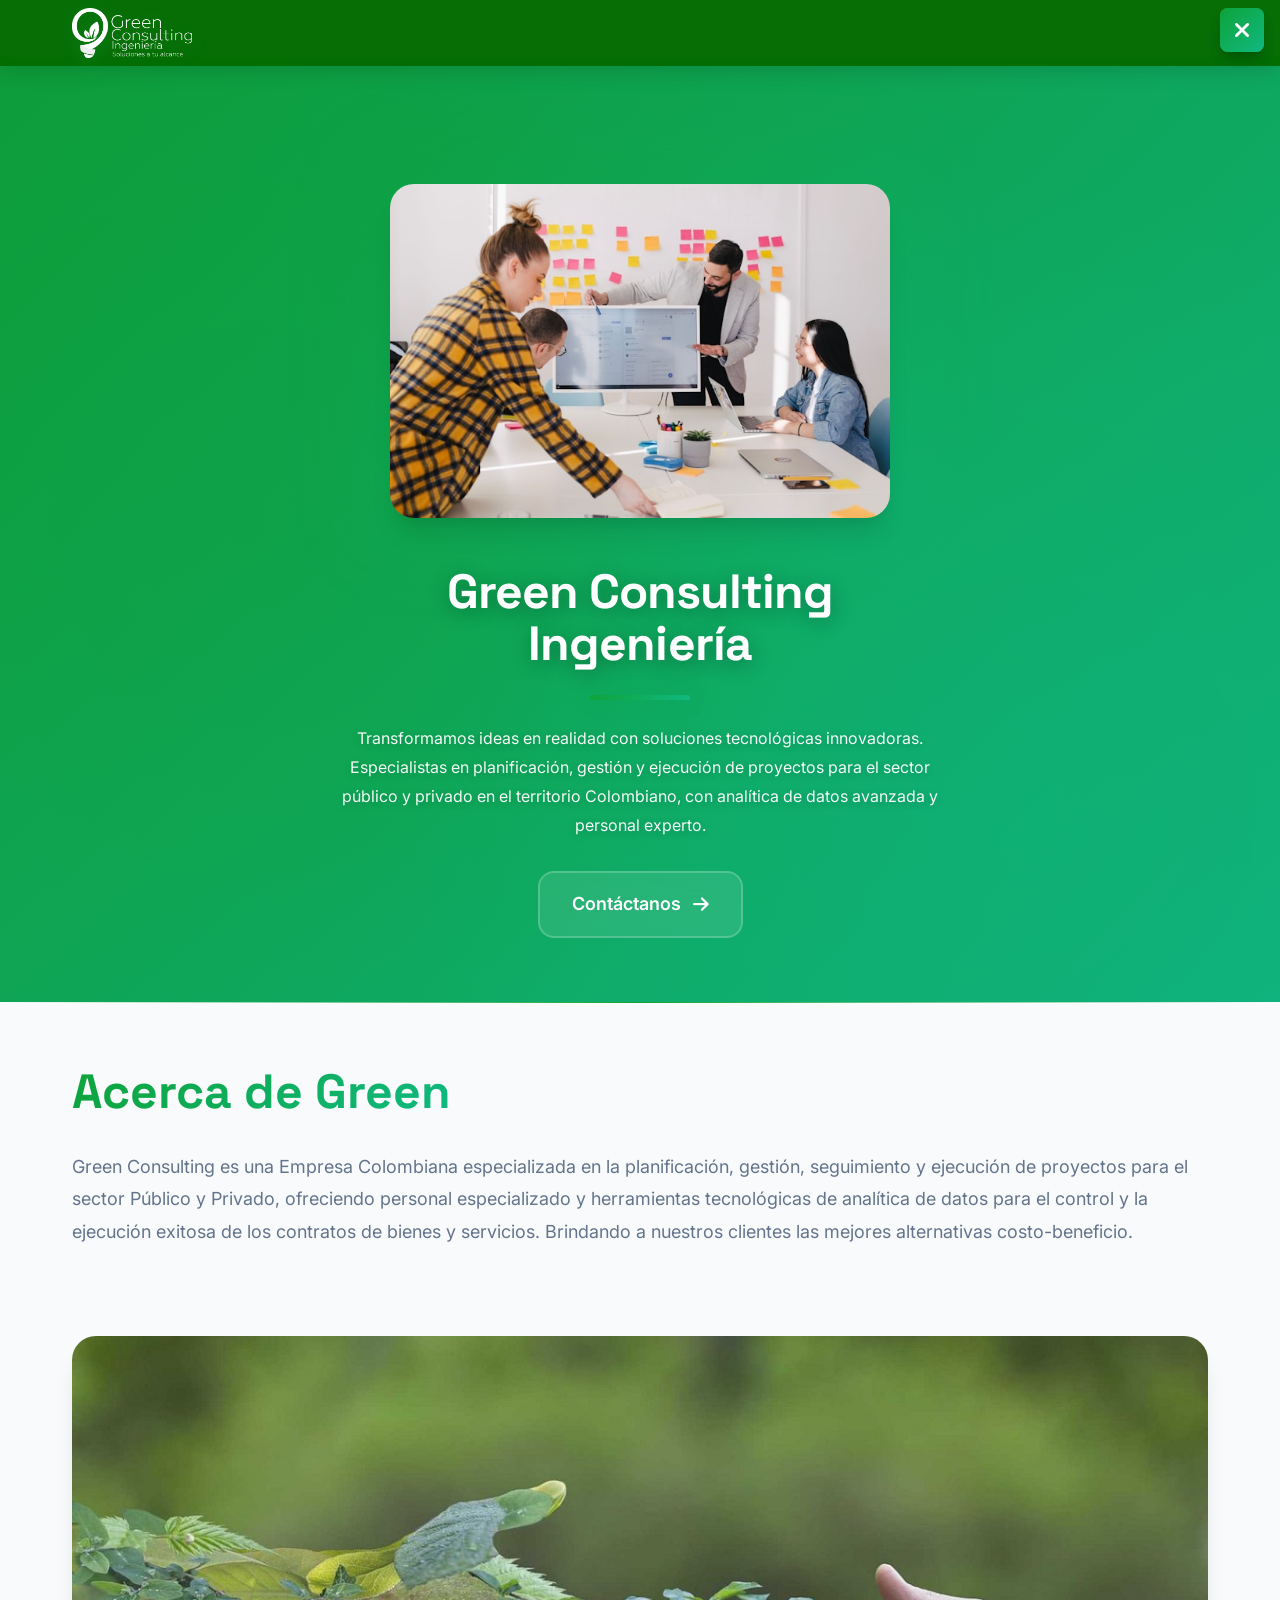
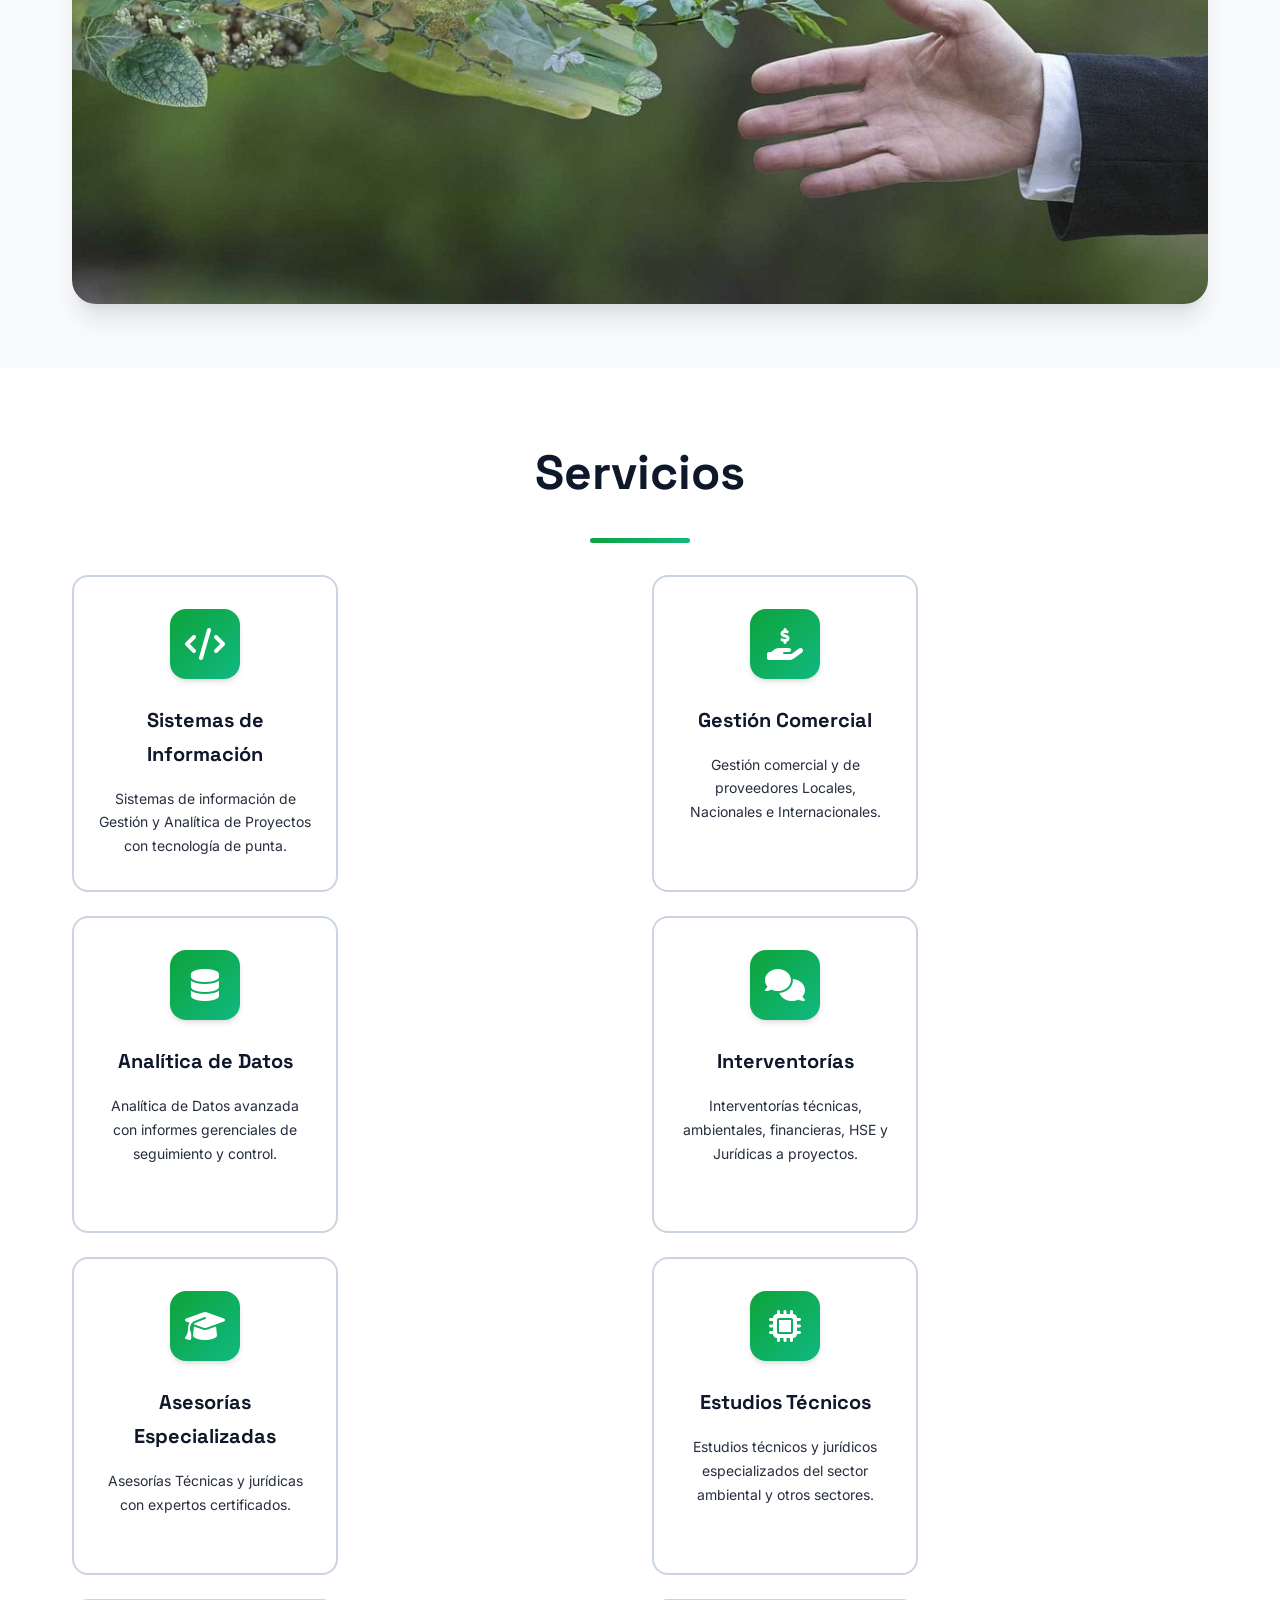
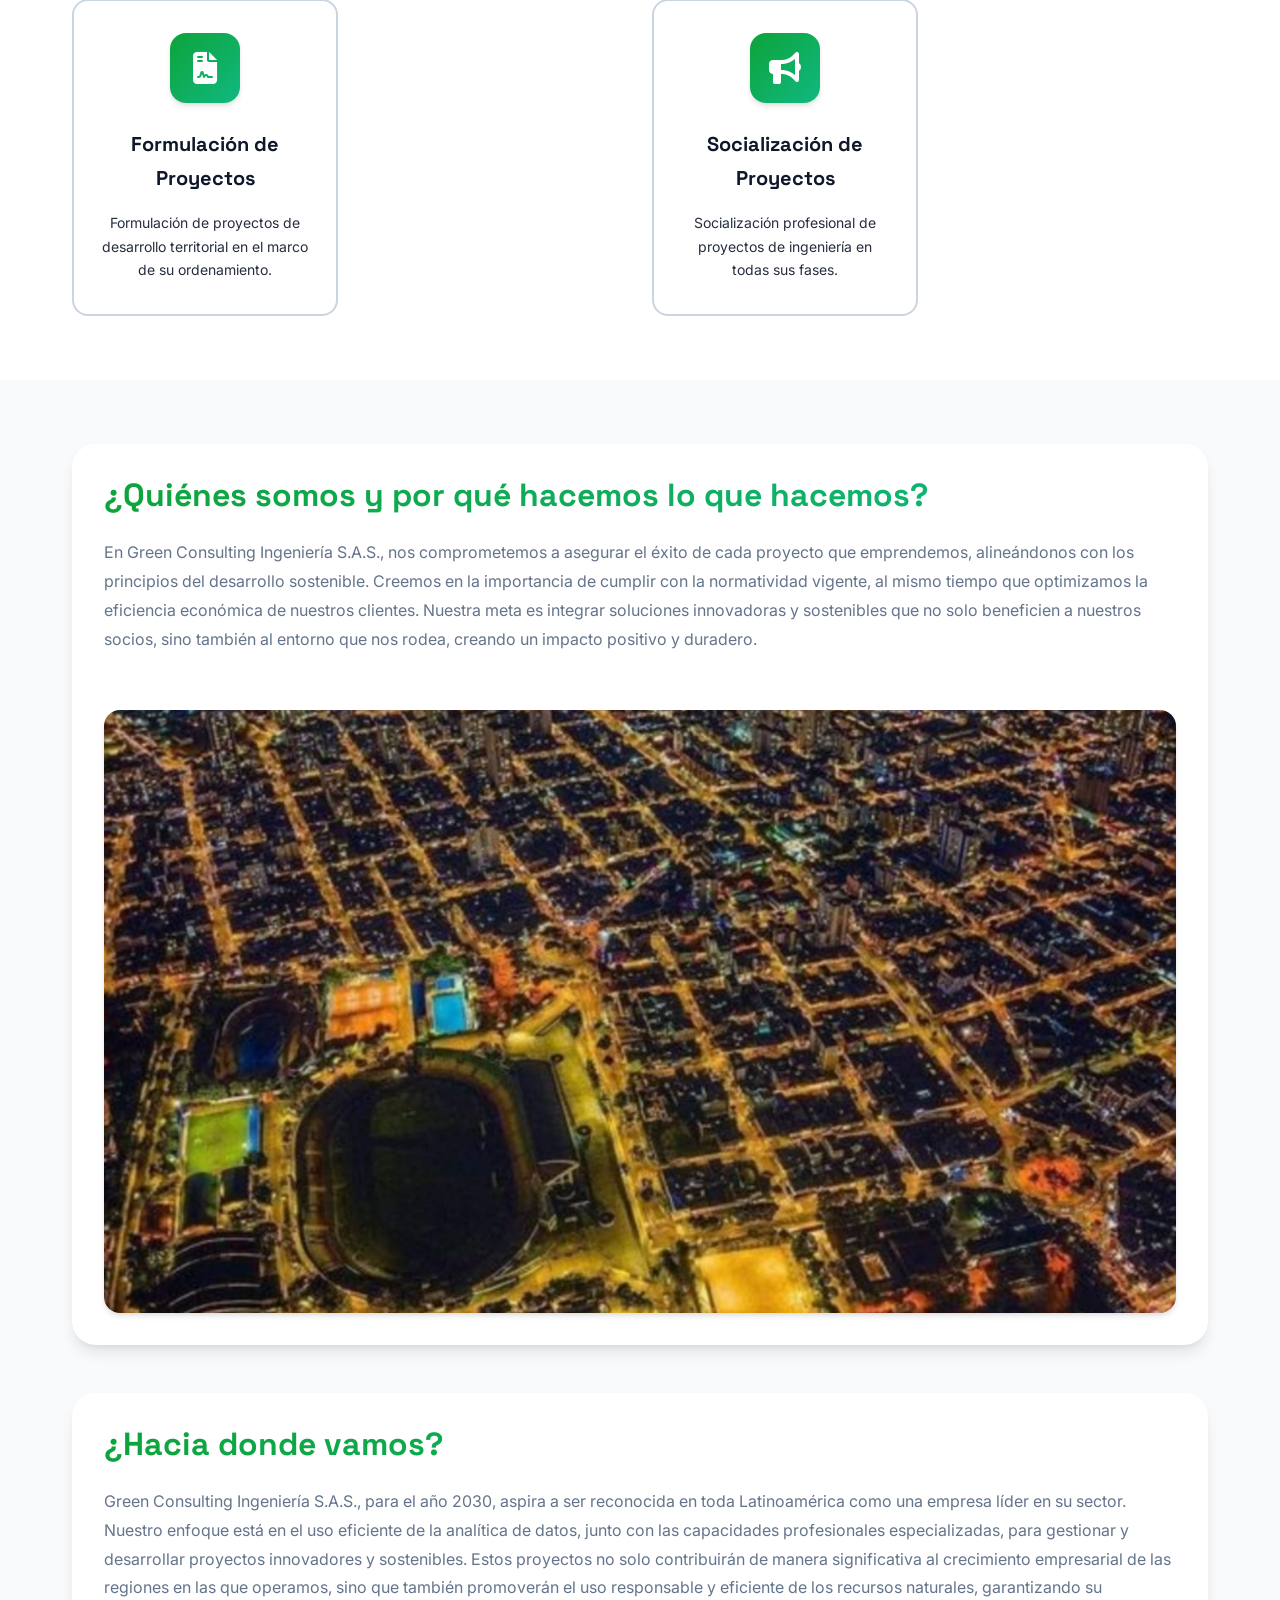
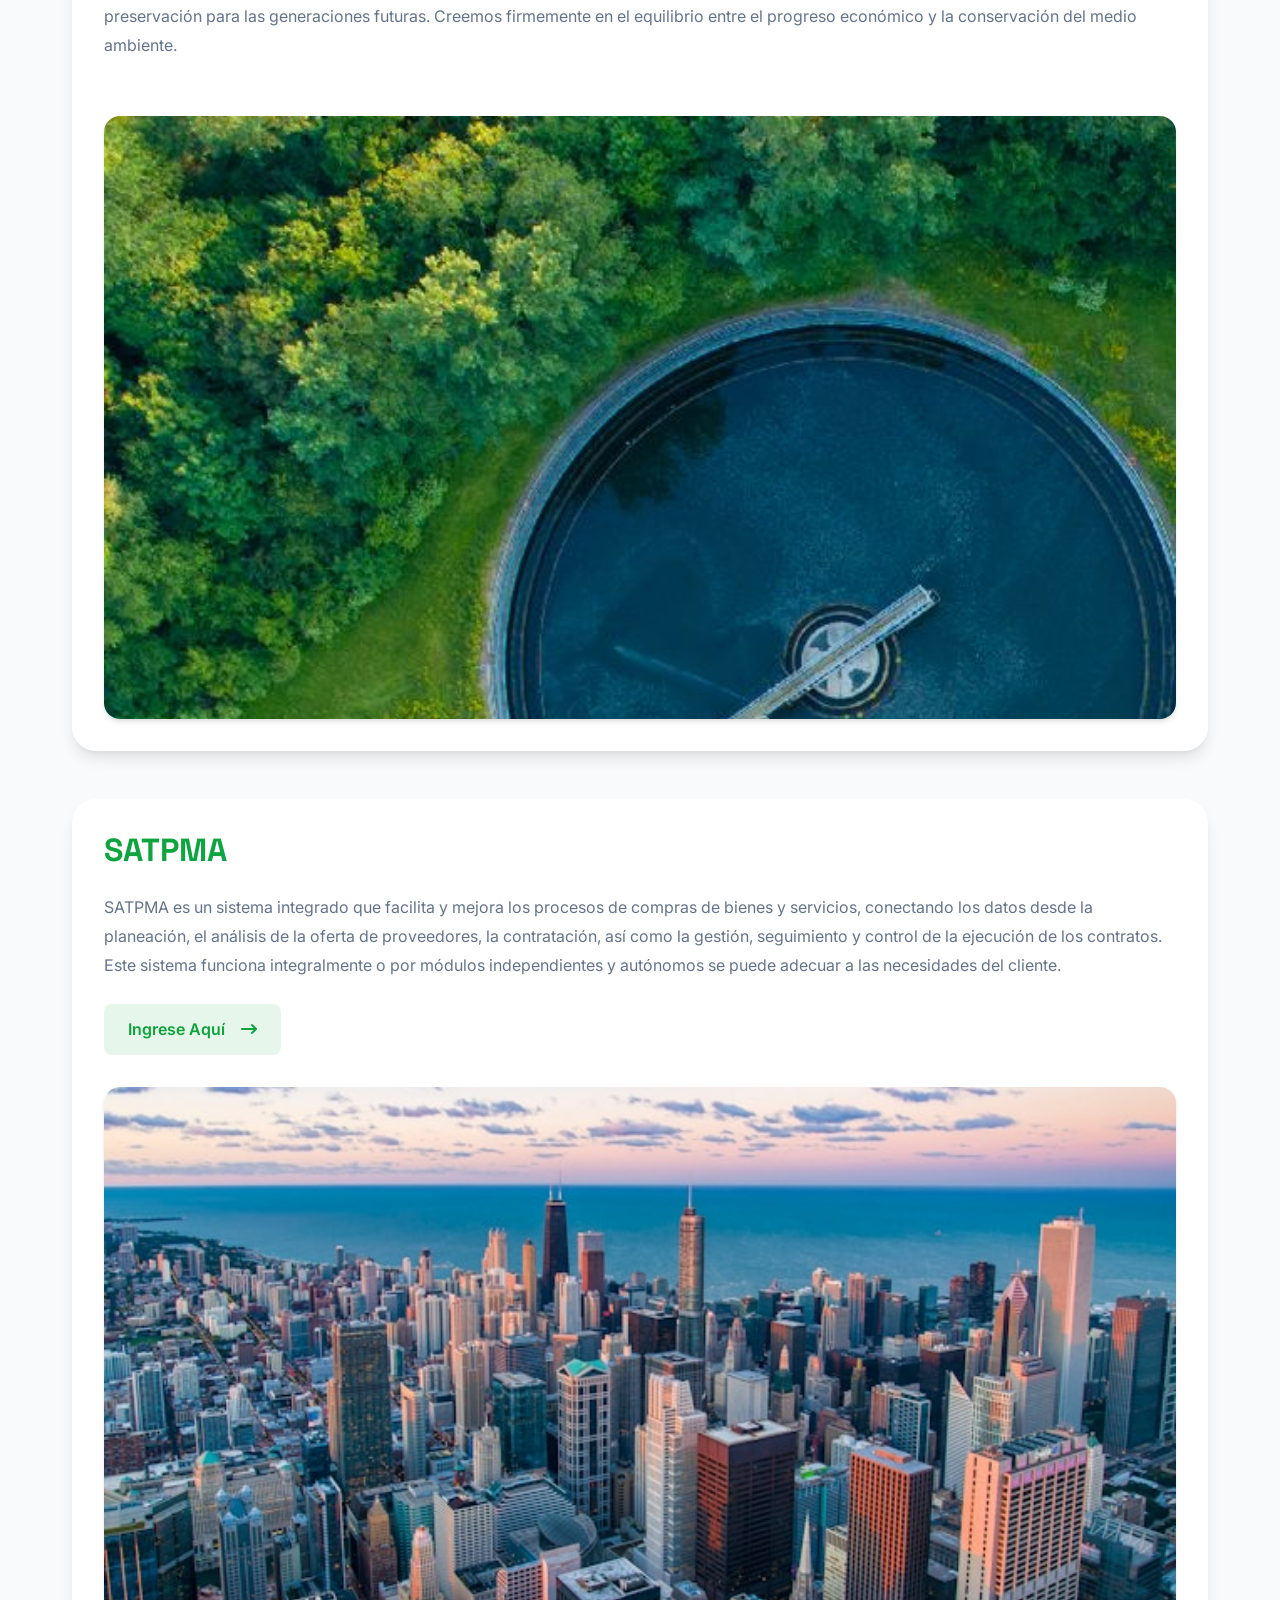
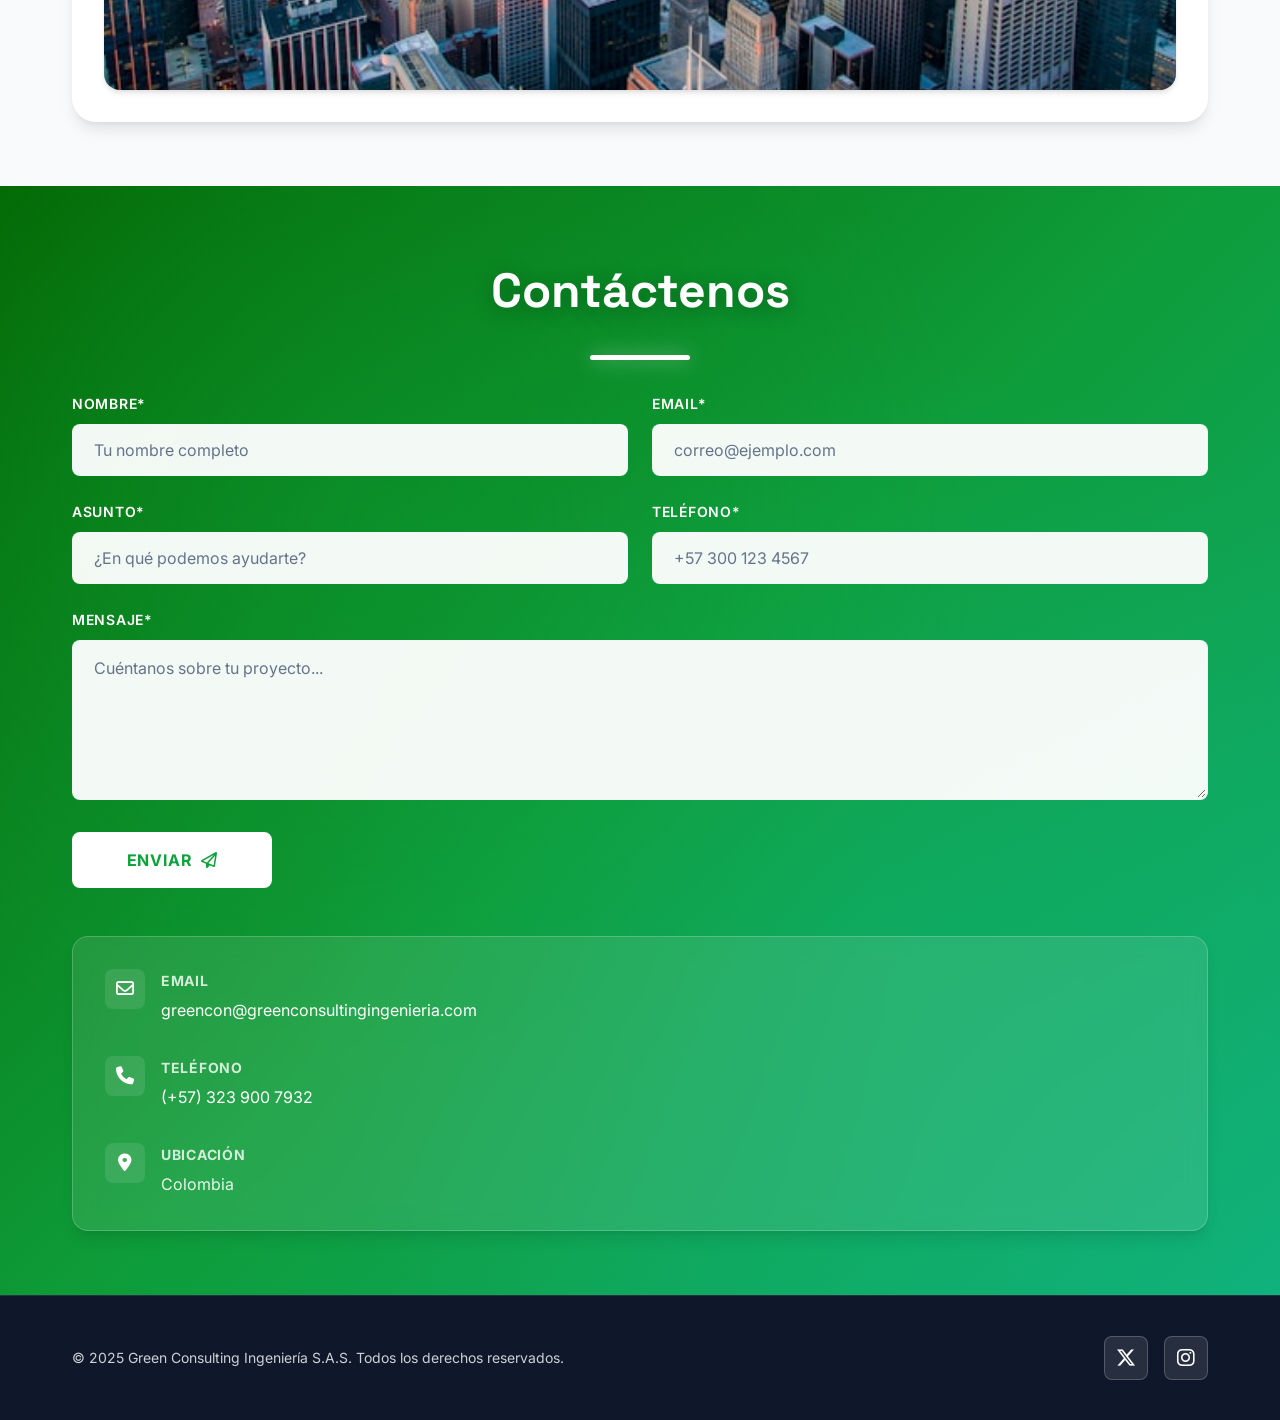
<file: index.html>
<!DOCTYPE html>
<html lang="es">
<head>
	<meta charset="UTF-8">
	<meta name="viewport" content="width=device-width, initial-scale=1.0">
	<title>Green Consulting Ingeniería | Soluciones Tecnológicas en Colombia</title>
	
	<!-- SEO Meta Tags -->
	<meta name="description" content="Soluciones tecnológicas innovadoras, consultoría en ingeniería y gestión de proyectos en el territorio Colombiano. Especialistas en analítica de datos y proyectos ambientales.">
	<meta name="keywords" content="consultoría ingeniería, soluciones tecnológicas Colombia, gestión proyectos, analítica de datos, proyectos ambientales, SATPMA, interventoría técnica">
	<meta name="author" content="Green Consulting Ingeniería S.A.S.">
	<meta name="robots" content="index, follow">
	<link rel="canonical" href="https://greenconsultingingenieria.com/">
	
	<!-- Open Graph / Facebook -->
	<meta property="og:type" content="website">
	<meta property="og:url" content="https://greenconsultingingenieria.com/">
	<meta property="og:title" content="Green Consulting Ingeniería | Soluciones Tecnológicas">
	<meta property="og:description" content="Especialistas en planificación, gestión y ejecución de proyectos tecnológicos y ambientales en Colombia.">
	<meta property="og:image" content="https://greenconsultingingenieria.com/images/green-green.png">
	<meta property="og:locale" content="es_CO">
	
	<!-- Twitter -->
	<meta property="twitter:card" content="summary_large_image">
	<meta property="twitter:url" content="https://greenconsultingingenieria.com/">
	<meta property="twitter:title" content="Green Consulting Ingeniería | Soluciones Tecnológicas">
	<meta property="twitter:description" content="Especialistas en planificación, gestión y ejecución de proyectos tecnológicos y ambientales en Colombia.">
	<meta property="twitter:image" content="https://greenconsultingingenieria.com/images/green-green.png">
	
	<!-- Favicon -->
	<link rel="icon" type="image/png" href="images/green-mini.png">
	<link rel="apple-touch-icon" href="images/green-mini.png">
	
	<!-- Fonts -->
	<link rel="preconnect" href="https://fonts.googleapis.com">
	<link rel="preconnect" href="https://fonts.gstatic.com" crossorigin>
	<link href="https://fonts.googleapis.com/css2?family=Inter:wght@300;400;500;600;700;800&family=Space+Grotesk:wght@400;500;600;700&display=swap" rel="stylesheet">
	
	<!-- Font Awesome -->
	<link rel="stylesheet" href="fonts/fa/css/all.css">
	
	<!-- Stylesheets -->
	<link rel="stylesheet" href="css/style-global.css">
	<link rel="stylesheet" href="css/style.css">
	<link rel="stylesheet" href="css/style-responsive.css">

	<!-- Google tag (gtag.js) -->
	<script async src="https://www.googletagmanager.com/gtag/js?id=G-W9SHP118DG"></script>
	<script>
		window.dataLayer = window.dataLayer || [];
		function gtag(){dataLayer.push(arguments);}
		gtag('js', new Date());
		gtag('config', 'G-W9SHP118DG');
	</script>
	
	<!-- Modern JavaScript -->
	<script src="js/scripts.js" defer></script>
	
	<!-- Structured Data (JSON-LD) -->
	<script type="application/ld+json">
	{
		"@context": "https://schema.org",
		"@type": "Organization",
		"name": "Green Consulting Ingeniería S.A.S.",
		"url": "https://greenconsultingingenieria.com",
		"logo": "https://greenconsultingingenieria.com/images/green-green.png",
		"description": "Soluciones tecnológicas innovadoras, consultoría en ingeniería y gestión de proyectos en el territorio Colombiano. Especialistas en analítica de datos y proyectos ambientales.",
		"address": {
			"@type": "PostalAddress",
			"addressCountry": "CO",
			"addressLocality": "Colombia"
		},
		"contactPoint": {
			"@type": "ContactPoint",
			"telephone": "+57-323-900-7932",
			"contactType": "customer service",
			"email": "greenconsulting@greenconsultingingenieria.com",
			"availableLanguage": "Spanish"
		},
		"sameAs": [
			"https://x.com/greenconcol",
			"https://www.instagram.com/greenconcol/"
		],
		"areaServed": "CO"
	}
	</script>
	
</head>

<body>



	<header>
		<div class="container flex-sb-aic">
			
			<a href="https://greenconsultingingenieria.com/" class="logo" aria-label="Green Consulting Ingeniería - Inicio">
				<img src="images/green-white.png" alt="Green Consulting Ingeniería - Logo">
			</a>

			<div class="menublock">
				<button type="button" class="showmenu" aria-label="Abrir menú"><i class="fa-solid fa-bars"></i></button>
				<button type="button" class="hidemenu" aria-label="Cerrar menú"><i class="fa-solid fa-xmark"></i></button>
				<nav id="headnav">
					<ul>
						<li class="active"><a href="#home">Inicio</a></li>
						<li><a href="#about">Acerca</a></li>
						<li><a href="#services">Servicios</a></li>
						<li><a href="#projects">Proyectos</a></li>
						<li><a href="#contact">Contacto</a></li>
					</ul>
				</nav>
			</div>

		</div>
	</header>
	<!--header-->





	<section class="banner" id="home">
		<div class="container">
			<div class="text">
				<h1>Green Consulting Ingeniería</h1>
				<p>
					Transformamos ideas en realidad con soluciones tecnológicas innovadoras. Especialistas en planificación, gestión y ejecución de proyectos para el sector público y privado en el territorio Colombiano, con analítica de datos avanzada y personal experto.
				</p>
				<a href="#contact">Contáctanos <i class="fa-solid fa-arrow-right"></i></a>
			</div>

			<div class="visual">
				<img src="images/pic5.jpg" alt="Green Consulting Ingeniería - Soluciones Tecnológicas" class="img-default">
			</div>
		</div>
	</section>
	<!--banner-->

	<section class="about" id="about">
		<div class="container">
			

			<div class="text flex-sb">
				<h2>Acerca de Green</h2>
				<div class="para">
					<p>
						Green Consulting es una Empresa Colombiana especializada en la planificación, gestión, seguimiento y ejecución
						 de proyectos para el sector Público y Privado, ofreciendo personal especializado y herramientas tecnológicas de 
						 analítica de datos para el control y la ejecución exitosa de los contratos de bienes y servicios.  
						 Brindando a nuestros clientes las mejores alternativas costo-beneficio.
					</p>
				</div>
			</div>


			<div class="visual">
				<img src="images/v10_2.png" alt="Equipo de Green Consulting trabajando en proyectos de ingeniería" class="fit">
			</div>


		</div>
	</section>

	<!--about-->

	<section class="services" id="services">
		<div class="container">

			<h2>Servicios</h2>
			
			<div class="services-items">

				<div class="item service-item">
					<i class="fa-solid fa-code"></i>
					<h3>Sistemas de Información</h3>
					<p>
						Sistemas de información de Gestión y Analítica de Proyectos con tecnología de punta.
					</p>
				</div>

				<div class="item type2 service-item">
					<i class="fa-solid fa-list-check"></i>
					<h3>Gestión de Planeación</h3>
					<p>
						Gestión integral de Planeación, Precontractual, Contractual y de Cierre de Proyectos.
					</p>
				</div>

				<div class="item service-item">
					<i class="fa-solid fa-hand-holding-dollar"></i>
					<h3>Gestión Comercial</h3>
					<p>
						Gestión comercial y de proveedores Locales, Nacionales e Internacionales.
					</p>
				</div>

				<div class="item type2 service-item">
					<i class="fa-solid fa-people-group"></i>
					<h3>Asistencia Técnica</h3>
					<p>
						Asistencia a solución de posibles incidencias en procesos administrativos (Mesa de Ayuda).
					</p>
				</div>

				<div class="item service-item">
					<i class="fa-solid fa-database"></i>
					<h3>Analítica de Datos</h3>
					<p>
						Analítica de Datos avanzada con informes gerenciales de seguimiento y control.
					</p>
				</div>

				<div class="item type2 service-item">
					<i class="fa-solid fa-sitemap"></i>
					<h3>Diseño de Sistemas</h3>
					<p>
						Diseño de sistemas inteligentes para el abastecimiento y logística.
					</p>
				</div>

				<div class="item service-item">
					<i class="fa-solid fa-comments"></i>
					<h3>Interventorías</h3>
					<p>
						Interventorías técnicas, ambientales, financieras, HSE y Jurídicas a proyectos.
					</p>
				</div>

				<div class="item type2 service-item">
					<i class="fa-solid fa-seedling"></i>
					<h3>Proyectos Ambientales</h3>
					<p>
						Proyectos de reforestación, saneamiento básico y sostenibilidad.
					</p>
				</div>

				<div class="item service-item">
					<i class="fa-solid fa-graduation-cap"></i>
					<h3>Asesorías Especializadas</h3>
					<p>
						Asesorías Técnicas y jurídicas con expertos certificados.
					</p>
				</div>

				<div class="item type2 service-item">
					<i class="fa-solid fa-leaf"></i>
					<h3>Biodiversidad</h3>
					<p>
						Formulación y desarrollo de planes de compensación por pérdida de biodiversidad.
					</p>
				</div>

				<div class="item service-item">
					<i class="fa-solid fa-microchip"></i>
					<h3>Estudios Técnicos</h3>
					<p>
						Estudios técnicos y jurídicos especializados del sector ambiental y otros sectores.
					</p>
				</div>

				<div class="item type2 service-item">
					<i class="fa-solid fa-chart-line"></i>
					<h3>Planificación y Gestión</h3>
					<p>
						Planificación y Gestión estratégica de proyectos mineros y energéticos.
					</p>
				</div>

				<div class="item service-item">
					<i class="fa-solid fa-file-contract"></i>
					<h3>Formulación de Proyectos</h3>
					<p>
						Formulación de proyectos de desarrollo territorial en el marco de su ordenamiento.
					</p>
				</div>

				<div class="item type2 service-item">
					<i class="fa-solid fa-microscope"></i>
					<h3>Estudios Biológicos</h3>
					<p>
						Estudios de componentes bióticos y abióticos de áreas protegidas.
					</p>
				</div>

				<div class="item service-item">
					<i class="fa-solid fa-bullhorn"></i>
					<h3>Socialización de Proyectos</h3>
					<p>
						Socialización profesional de proyectos de ingeniería en todas sus fases.
					</p>
				</div>

				<div class="item type2 service-item">
					<i class="fa-solid fa-chalkboard-user"></i>
					<h3>Capacitaciones</h3>
					<p>
						Programas de capacitación especializados. Contáctenos para más información.
					</p>
				</div>

			</div>


		</div>
	</section>
	<!--about-->






	<section class="projects" id="projects">
		<div class="container">

			<div class="project-item flex-sb">
				<div class="text">
					<h3>¿Quiénes somos y por qué hacemos lo que hacemos?</h3>
					<p>
						En Green Consulting Ingeniería S.A.S., nos comprometemos a asegurar el éxito de cada proyecto que emprendemos, alineándonos con los 
						principios del desarrollo sostenible. Creemos en la importancia de cumplir con la normatividad vigente, al mismo tiempo que optimizamos 
						la eficiencia económica de nuestros clientes. Nuestra meta es integrar soluciones innovadoras y sostenibles que no solo beneficien a nuestros
						 socios, sino también al entorno que nos rodea, creando un impacto positivo y duradero. 
					</p>

				</div>
				<div class="visual">
					<img src="images/mision.jpeg" alt="Misión de Green Consulting Ingeniería - Desarrollo sostenible y tecnología">
				</div>
			</div>
			<!--1-->


			<div class="project-item flex-sb-rv">
				<div class="text">
					<h3>¿Hacia donde vamos?</h3>
					<p>
					Green Consulting Ingeniería S.A.S., para el año 2030, aspira a ser reconocida en toda Latinoamérica como una empresa líder en su sector. 
					Nuestro enfoque está en el uso eficiente de la analítica de datos, junto con las capacidades profesionales especializadas, para gestionar y
					 desarrollar proyectos innovadores y sostenibles. Estos proyectos no solo contribuirán de manera significativa al crecimiento empresarial de las 
					 regiones en las que operamos, sino que también promoverán el uso responsable y eficiente de los recursos naturales, garantizando su preservación para 
					 las generaciones futuras. Creemos firmemente en el equilibrio entre el progreso económico y la conservación del medio ambiente.
					</p>
				</div>
				<div class="visual">
					<img src="images/v17_108.png" alt="Visión 2030 de Green Consulting Ingeniería en Latinoamérica">
				</div>
			</div>
			<!--2-->


			<div class="project-item flex-sb">
				<div class="text">
					<h3>SATPMA</h3>
					<p>
						SATPMA es un sistema integrado que facilita y mejora los procesos de compras de bienes y servicios, conectando los datos 
						desde la planeación, el análisis de la oferta de proveedores, la contratación, así como la gestión, seguimiento y control 
						de la ejecución de los contratos.  Este sistema funciona integralmente o por módulos independientes y autónomos se puede 
						adecuar a las necesidades del cliente. 
					</p>
					<a href="http://satpma.greenconsultingingenieria.com/">Ingrese Aquí &nbsp; <i class="fa-solid fa-arrow-right-long"></i></a>
				</div>
				<div class="visual">
					<img src="images/pic3.jpg" alt="SATPMA - Sistema de gestión de proyectos de Green Consulting">
				</div>
			</div>
			<!--3-->

		</div>
	</section>
	<!--projects-->

	<section class="contact" id="contact">
		<div class="container">

			<h2>Contáctenos</h2>

			<div class="contact-options">
				<div class="formarea">
					<form id="contactform" method="post" action="form/contactform.php" class="contactform">
						<fieldset class="half">
							<label>Nombre*</label>
							<input type="text" name="name" placeholder="Tu nombre completo" required>
						</fieldset>
						<fieldset class="half">
							<label>Email*</label>
							<input type="email" name="email" placeholder="correo@ejemplo.com" required>
						</fieldset>
						<fieldset class="half">
							<label>Asunto*</label>
							<input type="text" name="subject" placeholder="¿En qué podemos ayudarte?" required>
						</fieldset>
						<fieldset class="half">
							<label>Teléfono*</label>
							<input type="tel" name="phone" placeholder="+57 300 123 4567" required>
						</fieldset>
						<fieldset class="full">
							<label>Mensaje*</label>
							<textarea name="message" placeholder="Cuéntanos sobre tu proyecto..." required></textarea>
						</fieldset>
						<button type="submit" name="submit" id="submit">
							<span>Enviar</span>
							<i class="fa-regular fa-paper-plane"></i>
						</button>
					</form>
				</div>
				<div class="contact-info">
					<ul>
						<li>
							<i class="fa-regular fa-envelope"></i>
							<div>
								<strong>Email</strong>
								<a href="mailto:greencon@greenconsultingingenieria.com">greencon@greenconsultingingenieria.com</a>
							</div>
						</li>
						<li>
							<i class="fa-solid fa-phone"></i>
							<div>
								<strong>Teléfono</strong>
								<a href="tel:+573239007932">(+57) 323 900 7932</a>
							</div>
						</li>
						<li>
							<i class="fa-solid fa-location-dot"></i>
							<div>
								<strong>Ubicación</strong>
								<span style="color: white; opacity: 0.9;">Colombia</span>
							</div>
						</li>
					</ul>
				</div>
			</div>
				

		</div>
	</section>
	<!--contact-->

	<footer>
		<div class="container">
			<div class="copyright">
				&copy; 2025 Green Consulting Ingeniería S.A.S. Todos los derechos reservados.
			</div>

			<div class="social">
				<a href="https://x.com/greenconcol" target="_blank" rel="noopener noreferrer" aria-label="Twitter">
					<i class="fa-brands fa-x-twitter"></i>
				</a>
				<a href="https://www.instagram.com/greenconcol/" target="_blank" rel="noopener noreferrer" aria-label="Instagram">
					<i class="fa-brands fa-instagram"></i>
				</a>
			</div>
		</div>
	</footer>
	<!--footer-->

	<!-- Scroll to Top Button -->
	<button class="scroll-to-top" id="scrollToTop" aria-label="Scroll to top">
		<i class="fa-solid fa-arrow-up"></i>
	</button>
</body>
</html>
</file>
<file: css/style-global.css>
*{
		box-sizing: border-box;
		-webkit-box-sizing: border-box;
		margin: 0;
		padding: 0;
	}
	ul{list-style: none;}
	a{text-decoration: none;}
	body{
		line-height: normal;
		overflow-x: hidden;
	}
	:root{
		--black:#000;
		--white:#fff;
	}


	/* TEXT */
	.tl{text-align: left;}
	.tr{text-align: right;}
	.tc{text-align: center;}
	.tj{text-align: justify;}
	.ttu{text-transform: uppercase;}
	.ttc{text-transform: capitalize;}


	/* HIDE */
	.hide{display: none;}
	.hideinpc{display: none;}
	.hideinmobile{}


	/* FLOAT */
	.fl{float: left;}
	.fr{float: right;}
	.fn{float: none;}



	/* WIDTH */
	.w100{width: 100%;} 
	.w90{width: 90%;}
	.w80{width: 80%;}
	.w70{width: 70%;}
	.w60{width: 60%;}
	.w55{width: 55%;}
	.w50{width: 50%;}
	.w45{width: 45%;}
	.w40{width: 40%;}
	.w35{width: 35%;}
	.w30{width: 30%;}
	.w25{width: 25%;}
	.w20{width: 20%;}
	.w15{width: 15%;}
	.w10{width: 10%;}
	.w5{width: 5%;}
	.w0{width: 0;}
	.wauto{width: auto;}
	



	/* HEIGHT */
	.hauto{height: auto;}
	.h0{height: 0;}
	.h100{height: 100%;}
	



	/* MAX WIDTH  */
	.max-w100{max-width: 100%;}




	/* OVERFLOW */
	.ofh 	 	{overflow: hidden;}
	.ofxh 	 	{overflow-x: hidden;}
	.ofyh 	 	{overflow-y: hidden;}
	.ofxauto 	{overflow-y: auto;}
	.ofyauto 	{overflow-y: auto;}




	/* MARGINS */
	.mauto  {margin: auto;}
	.mlauto {margin-left:auto;}
	.mrauto {margin-right:auto;}
	.mtauto {margin-top:auto;}
	.mbauto {margin-bottom:auto;}



	/* FONT SIZE */
	.fs10{font-size: 10px;}
	.fs11{font-size: 11px;}
	.fs12{font-size: 12px;}
	.fs13{font-size: 13px;}
	.fs14{font-size: 14px;}
	.fs15{font-size: 15px;}
	.fs16{font-size: 16px;}
	.fs17{font-size: 17px;}
	.fs18{font-size: 18px;}
	.fs19{font-size: 19px;}
	.fs20{font-size: 20px;}
	.fs21{font-size: 21px;}
	.fs24{font-size: 24px;}
	.fs30{font-size: 30px;}
	.fs36{font-size: 36px;}
	.fs42{font-size: 42px;}
	.fs48{font-size: 48px;}
	.fs60{font-size: 60px;}
	.fs72{font-size: 72px;}
	.fs90{font-size: 90px;}
	.fs120{font-size: 120px;}



	/* FONT WEIGHT */
	.fwbold{font-weight: bold;}
	.fwnormal{font-weight: normal;}
	.fw300{font-weight: 300;}
	.fw400{font-weight: 400;}
	.fw500{font-weight: 500;}
	.fw600{font-weight: 600;}
	.fw700{font-weight: 700;}
	.fw800{font-weight: 800;}
	.fw900{font-weight: 900;}





	/* POSITIONS */
	.relative 	{position: relative;}
	.absolute 	{position: absolute;}
	.fixed 		{position: fixed;}
	.static 	{position: static;}





	/* Z INDEXES */
	.zim2{z-index: -2;}
	.zim1{z-index: -1;}
	.zi1{z-index: 1;}
	.zi2{z-index: 2;}
	.zi3{z-index: 3;}
	.zi4{z-index: 4;}
	.zi5{z-index: 5;}
	.zi5{z-index: 5;}
	.zi6{z-index: 6;}
	.zi7{z-index: 7;}
	.zi8{z-index: 8;}
	.zi9{z-index: 9;}
	.zi10{z-index: 10;}
	.zi99{z-index: 99;}
	.zi999{z-index: 999;}




	/* DISPLAY */
	.dnone{display: none;}
	.dtable{display: table;}
	.dblock{display: block;}
	.dflex{display: flex;}




	/* FLEX */
	.flex{display: flex;}
	.flexww{flex-wrap: wrap;}
	.flexwnw{flex-wrap: nowrap;}
	.flexdr{flex-direction: row;}
	.flexdrr{flex-direction: row-reverse;}
	.flexdc{flex-direction: column;}
	.flexdcr{flex-direction: column-reverse;}
	.aic{align-items: center;}
	.aifs{align-items: flex-start;}
	.aife{align-items: flex-end;}
	.jcc{justify-content: center;}
	.jcsb{justify-content: space-between;}
	.jcfs{justify-content: flex-start;}
	.jcfe{justify-content: flex-end;}
	
	

	/* FLEX EXTENDED */
	.flex-sb{display: flex; flex-wrap: wrap; justify-content: space-between;}
	.flex-sb-aic{display: flex; flex-wrap: wrap; justify-content: space-between; align-items: center;}
	.flex-sb-rv{display: flex; flex-wrap: wrap; justify-content: space-between; flex-direction: row-reverse;}
	.flex-center-all{display: flex; flex-wrap: wrap; justify-content: center; align-items: center;}
	.flex-center-col{display: flex; flex-wrap: wrap; align-items: center; flex-direction: column;}



	/* IMAGES */
	.img-default{float: left; width: 100%; height: auto;}
	.fit{object-fit: cover; object-position: center;}
	.fitincenter{
		float: none; display: table;
		margin-left: auto; margin-right: auto;
	}



	/* BORDER RADIUS */
	.bdrfull{border-radius:50%;-webkit-border-radius:50%;}
	.bdr2{border-radius:2px;-webkit-border-radius:2px;}
	.bdr3{border-radius:3px;-webkit-border-radius:3px;}
	.bdr4{border-radius:4px;-webkit-border-radius:4px;}
	.bdr5{border-radius:5px;-webkit-border-radius:5px;}
	.bdr30{border-radius:30px;-webkit-border-radius:30px;}
	.bdr50{border-radius:50px;-webkit-border-radius:50px;}
	.bdr70{border-radius:70px;-webkit-border-radius:70px;}




	/* MARGIN AND PADDINGS */
	.mb0{margin-bottom: 0;}
	.mb5{margin-bottom: 5px;}
	.mb10{margin-bottom: 10px;}
	.mb15{margin-bottom: 15px;}
	.mb20{margin-bottom: 20px;}
	.mb25{margin-bottom: 25px;}
	.mb30{margin-bottom: 30px;}
	.mb40{margin-bottom: 40px;}
	.mb50{margin-bottom: 50px;}


	.pb0{padding-bottom: 0px;}
	.pb5{padding-bottom: 5px;}
	.pb10{padding-bottom: 10px;}
	.pb15{padding-bottom: 15px;}
	.pb20{padding-bottom: 20px;}
	.pb25{padding-bottom: 25px;}
	.pb30{padding-bottom: 30px;}
	.pb40{padding-bottom: 40px;}
	.pb50{padding-bottom: 50px;}
	.pb60{padding-bottom: 60px;}
	.pb70{padding-bottom: 70px;}
	.pb80{padding-bottom: 80px;}
	.pb90{padding-bottom: 90px;}
	.pb100{padding-bottom: 100px;}
	.pb120{padding-bottom: 120px;}


	.pt0{padding-top: 0px;}
	.pt5{padding-top: 5px;}
	.pt10{padding-top: 10px;}
	.pt15{padding-top: 15px;}
	.pt20{padding-top: 20px;}
	.pt25{padding-top: 25px;}
	.pt30{padding-top: 30px;}
	.pt40{padding-top: 40px;}
	.pt50{padding-top: 50px;}
	.pt60{padding-top: 60px;}
	.pt70{padding-top: 70px;}
	.pt80{padding-top: 80px;}
	.pt90{padding-top: 90px;}
	.pt100{padding-top: 100px;}
	.pt120{padding-top: 120px;}


	.pl0{padding-left: 0;}
	.pl5{padding-left: 5px;}
	.pl10{padding-left: 10px;}
	.pl15{padding-left: 15px;}
	.pl20{padding-left: 20px;}
	.pl25{padding-left: 25px;}
	.pl30{padding-left: 30px;}
	.pl40{padding-left: 40px;}
	.pl50{padding-left: 50px;}
	.pl60{padding-left: 60px;}
	.pl70{padding-left: 70px;}
	.pl80{padding-left: 80px;}
	.pl90{padding-left: 90px;}
	.pl100{padding-left: 100px;}
	.pl120{padding-left: 120px;}


	.pr0{padding-right: 0px;}
	.pr5{padding-right: 5px;}
	.pr10{padding-right: 10px;}
	.pr15{padding-right: 15px;}
	.pr20{padding-right: 20px;}
	.pr25{padding-right: 25px;}
	.pr30{padding-right: 30px;}
	.pr40{padding-right: 40px;}
	.pr50{padding-right: 50px;}
	.pr60{padding-right: 60px;}
	.pr70{padding-right: 70px;}
	.pr80{padding-right: 80px;}
	.pr90{padding-right: 90px;}
	.pr100{padding-right: 100px;}
	.pr120{padding-right: 120px;}
	

	.ptb0{padding-top:0; padding-bottom: 0;}
	.ptb5{padding-top: 5px; padding-bottom: 5px;}
	.ptb10{padding-top: 10px; padding-bottom: 10px;}
	.ptb15{padding-top: 15px; padding-bottom: 15px;}
	.ptb20{padding-top: 20px; padding-bottom: 20px;}
	.ptb25{padding-top: 25px; padding-bottom: 25px;}
	.ptb30{padding-top: 30px; padding-bottom: 30px;}
	.ptb40{padding-top: 40px; padding-bottom: 40px;}
	.ptb50{padding-top: 50px; padding-bottom: 50px;}
	.ptb60{padding-top: 60px; padding-bottom: 60px;}
	.ptb70{padding-top: 70px; padding-bottom: 70px;}
	.ptb80{padding-top: 80px; padding-bottom: 80px;}
	.ptb90{padding-top: 90px; padding-bottom: 90px;}
	.ptb100{padding-top: 100px; padding-bottom: 100px;}
	.ptb120{padding-top: 120px; padding-bottom: 120px;}

	


	/* TRANSITIONS */
	.ts0{transition:0s; 	-webkit-transition:0s;}
	.ts03{transition:0.3s; 	-webkit-transition:0.3s;} 
	.ts05{transition:0.5s; 	-webkit-transition:0.5s;}	
	.ts09{transition:0.9s; 	-webkit-transition:0.9s;}	





/* FOR TABLETS (T) */
@media(max-width:1200px){
	.hideinmobile{display: none !important;}
	.hideinpc{display: block !important;}



	.wauto-t{width: auto !important;}
	.w0-t{width: 0 !important;}
	.w5-t{width: 5% !important;}
	.w10-t{width: 10% !important;}
	.w15-t{width: 15% !important;}
	.w20-t{width: 20% !important;}
	.w25-t{width: 25% !important;}
	.w30-t{width: 30% !important;}
	.w35-t{width: 35% !important;}
	.w40-t{width: 40% !important;}
	.w45-t{width: 45% !important;}
	.w50-t{width: 50% !important;}
	.w55-t{width: 55% !important;}
	.w60-t{width: 60% !important;}
	.w70-t{width: 70% !important;}
	.w80-t{width: 80% !important;}
	.w90-t{width: 90% !important;}
	.w100-t{width: 100% !important;} 
	



	.fs10-t{font-size: 10px !important;}
	.fs11-t{font-size: 11px !important;}
	.fs12-t{font-size: 12px !important;}
	.fs13-t{font-size: 13px !important;}
	.fs14-t{font-size: 14px !important;}
	.fs15-t{font-size: 15px !important;}
	.fs16-t{font-size: 16px !important;}
	.fs17-t{font-size: 17px !important;}
	.fs18-t{font-size: 18px !important;}
	.fs19-t{font-size: 19px !important;}
	.fs20-t{font-size: 20px !important;}
	.fs21-t{font-size: 21px !important;}
	.fs24-t{font-size: 24px !important;}
	.fs30-t{font-size: 30px !important;}
	.fs36-t{font-size: 36px !important;}
	.fs42-t{font-size: 42px !important;}
	.fs48-t{font-size: 48px !important;}
	.fs60-t{font-size: 60px !important;}
	.fs72-t{font-size: 72px !important;}
	.fs90-t{font-size: 90px !important;}
	.fs120-t{font-size: 120px !important;}



	.flex-t{display: flex !important;}
	.flexww-t{flex-wrap: wrap !important;}
	.flexwnw-t{flex-wrap: nowrap !important;}
	.flexdr-t{flex-direction: row !important;}
	.flexdrr-t{flex-direction: row-reverse !important;}
	.flexdc-t{flex-direction: column !important;}
	.flexdcr-t{flex-direction: column-reverse !important;}
	.aic-t{align-items: center !important;}
	.aifs-t{align-items: flex-start !important;}
	.aife-t{align-items: flex-end !important;}
	.jcc-t{justify-content: center !important;}
	.jcsb-t{justify-content: space-between !important;}
	.jcfs-t{justify-content: flex-start !important;}
	.jcfe-t{justify-content: flex-end !important;}



	.dnone-t{display: none !important;}
	.dtable-t{display: table !important;}
	.dblock-t{display: block !important;}
	.dflex-t{display: flex !important;}



	.mb0-t{margin-bottom: 0 !important;}
	.mb5-t{margin-bottom: 5px !important;}
	.mb10-t{margin-bottom: 10px !important;}
	.mb15-t{margin-bottom: 15px !important;}
	.mb20-t{margin-bottom: 20px !important;}
	.mb25-t{margin-bottom: 25px !important;}
	.mb30-t{margin-bottom: 30px !important;}
	.mb40-t{margin-bottom: 40px !important;}
	.mb50-t{margin-bottom: 50px !important;}

	.pb0-t{padding-bottom: 0px !important;}
	.pb5-t{padding-bottom: 5px !important;}
	.pb10-t{padding-bottom: 10px !important;}
	.pb15-t{padding-bottom: 15px !important;}
	.pb20-t{padding-bottom: 20px !important;}
	.pb25-t{padding-bottom: 25px !important;}
	.pb30-t{padding-bottom: 30px !important;}
	.pb40-t{padding-bottom: 40px !important;}
	.pb50-t{padding-bottom: 50px !important;}
	.pb60-t{padding-bottom: 60px !important;}
	.pb70-t{padding-bottom: 70px !important;}
	.pb80-t{padding-bottom: 80px !important;}
	.pb90-t{padding-bottom: 90px !important;}
	.pb100-t{padding-bottom: 100px !important;}
	.pb120-t{padding-bottom: 120px !important;}

	.pt0-t{padding-top: 0px !important;}
	.pt5-t{padding-top: 5px !important;}
	.pt10-t{padding-top: 10px !important;}
	.pt15-t{padding-top: 15px !important;}
	.pt20-t{padding-top: 20px !important;}
	.pt25-t{padding-top: 25px !important;}
	.pt30-t{padding-top: 30px !important;}
	.pt40-t{padding-top: 40px !important;}
	.pt50-t{padding-top: 50px !important;}
	.pt60-t{padding-top: 60px !important;}
	.pt70-t{padding-top: 70px !important;}
	.pt80-t{padding-top: 80px !important;}
	.pt90-t{padding-top: 90px !important;}
	.pt100-t{padding-top: 100px !important;}
	.pt120-t{padding-top: 120px !important;}

	.pl0-t{padding-left: 0 !important;}
	.pl5-t{padding-left: 5px !important;}
	.pl10-t{padding-left: 10px !important;}
	.pl15-t{padding-left: 15px !important;}
	.pl20-t{padding-left: 20px !important;}
	.pl25-t{padding-left: 25px !important;}
	.pl30-t{padding-left: 30px !important;}
	.pl40-t{padding-left: 40px !important;}
	.pl50-t{padding-left: 50px !important;}
	.pl60-t{padding-left: 60px !important;}
	.pl70-t{padding-left: 70px !important;}
	.pl80-t{padding-left: 80px !important;}
	.pl90-t{padding-left: 90px !important;}
	.pl100-t{padding-left: 100px !important;}
	.pl120-t{padding-left: 120px !important;}

	.pr0-t{padding-right: 0px !important;}
	.pr5-t{padding-right: 5px !important;}
	.pr10-t{padding-right: 10px !important;}
	.pr15-t{padding-right: 15px !important;}
	.pr20-t{padding-right: 20px !important;}
	.pr25-t{padding-right: 25px !important;}
	.pr30-t{padding-right: 30px !important;}
	.pr40-t{padding-right: 40px !important;}
	.pr50-t{padding-right: 50px !important;}
	.pr60-t{padding-right: 60px !important;}
	.pr70-t{padding-right: 70px !important;}
	.pr80-t{padding-right: 80px !important;}
	.pr90-t{padding-right: 90px !important;}
	.pr100-t{padding-right: 100px !important;}
	.pr120-t{padding-right: 120px !important;}
	
	.ptb0-t{padding-top:0 !important; padding-bottom: 0 !important;}
	.ptb5-t{padding-top: 5px !important; padding-bottom: 5px !important;}
	.ptb10-t{padding-top: 10px !important; padding-bottom: 10px !important;}
	.ptb15-t{padding-top: 15px !important; padding-bottom: 15px !important;}
	.ptb20-t{padding-top: 20px !important; padding-bottom: 20px !important;}
	.ptb25-t{padding-top: 25px !important; padding-bottom: 25px !important;}
	.ptb30-t{padding-top: 30px !important; padding-bottom: 30px !important;}
	.ptb40-t{padding-top: 40px !important; padding-bottom: 40px !important;}
	.ptb50-t{padding-top: 50px !important; padding-bottom: 50px !important;}
	.ptb60-t{padding-top: 60px !important; padding-bottom: 60px !important;}
	.ptb70-t{padding-top: 70px !important; padding-bottom: 70px !important;}
	.ptb80-t{padding-top: 80px !important; padding-bottom: 80px !important;}
	.ptb90-t{padding-top: 90px !important; padding-bottom: 90px !important;}
	.ptb100-t{padding-top: 100px !important; padding-bottom: 100px !important;}
	.ptb120-t{padding-top: 120px !important; padding-bottom: 120px !important;}
}









/* FOR MOBILES LANDSCAPES (ML) */
@media(max-width:800px){

	.wauto-ml{width: auto !important;}
	.w0-ml{width: 0 !important;}
	.w5-ml{width: 5% !important;}
	.w10-ml{width: 10% !important;}
	.w15-ml{width: 15% !important;}
	.w20-ml{width: 20% !important;}
	.w25-ml{width: 25% !important;}
	.w30-ml{width: 30% !important;}
	.w35-ml{width: 35% !important;}
	.w40-ml{width: 40% !important;}
	.w45-ml{width: 45% !important;}
	.w50-ml{width: 50% !important;}
	.w55-ml{width: 55% !important;}
	.w60-ml{width: 60% !important;}
	.w70-ml{width: 70% !important;}
	.w80-ml{width: 80% !important;}
	.w90-ml{width: 90% !important;}
	.w100-ml{width: 100% !important;} 




	.fs10-ml{font-size: 10px !important;}
	.fs11-ml{font-size: 11px !important;}
	.fs12-ml{font-size: 12px !important;}
	.fs13-ml{font-size: 13px !important;}
	.fs14-ml{font-size: 14px !important;}
	.fs15-ml{font-size: 15px !important;}
	.fs16-ml{font-size: 16px !important;}
	.fs17-ml{font-size: 17px !important;}
	.fs18-ml{font-size: 18px !important;}
	.fs19-ml{font-size: 19px !important;}
	.fs20-ml{font-size: 20px !important;}
	.fs21-ml{font-size: 21px !important;}
	.fs24-ml{font-size: 24px !important;}
	.fs30-ml{font-size: 30px !important;}
	.fs36-ml{font-size: 36px !important;}
	.fs42-ml{font-size: 42px !important;}
	.fs48-ml{font-size: 48px !important;}
	.fs60-ml{font-size: 60px !important;}
	.fs72-ml{font-size: 72px !important;}
	.fs90-ml{font-size: 90px !important;}
	.fs120-ml{font-size: 120px !important;}



	.flex-ml{display: flex !important;}
	.flexww-ml{flex-wrap: wrap !important;}
	.flexwnw-ml{flex-wrap: nowrap !important;}
	.flexdr-ml{flex-direction: row !important;}
	.flexdrr-ml{flex-direction: row-reverse !important;}
	.flexdc-ml{flex-direction: column !important;}
	.flexdcr-ml{flex-direction: column-reverse !important;}
	.aic-ml{align-items: center !important;}
	.aifs-ml{align-items: flex-start !important;}
	.aife-ml{align-items: flex-end !important;}
	.jcc-ml{justify-content: center !important;}
	.jcsb-ml{justify-content: space-between !important;}
	.jcfs-ml{justify-content: flex-start !important;}
	.jcfe-ml{justify-content: flex-end !important;}



	.dnone-ml{display: none !important;}
	.dtable-ml{display: table !important;}
	.dblock-ml{display: block !important;}
	.dflex-ml{display: flex !important;}




	.mb0-ml{margin-bottom: 0 !important;}
	.mb5-ml{margin-bottom: 5px !important;}
	.mb10-ml{margin-bottom: 10px !important;}
	.mb15-ml{margin-bottom: 15px !important;}
	.mb20-ml{margin-bottom: 20px !important;}
	.mb25-ml{margin-bottom: 25px !important;}
	.mb30-ml{margin-bottom: 30px !important;}
	.mb40-ml{margin-bottom: 40px !important;}
	.mb50-ml{margin-bottom: 50px !important;}

	.pb0-ml{padding-bottom: 0px !important;}
	.pb5-ml{padding-bottom: 5px !important;}
	.pb10-ml{padding-bottom: 10px !important;}
	.pb15-ml{padding-bottom: 15px !important;}
	.pb20-ml{padding-bottom: 20px !important;}
	.pb25-ml{padding-bottom: 25px !important;}
	.pb30-ml{padding-bottom: 30px !important;}
	.pb40-ml{padding-bottom: 40px !important;}
	.pb50-ml{padding-bottom: 50px !important;}
	.pb60-ml{padding-bottom: 60px !important;}
	.pb70-ml{padding-bottom: 70px !important;}
	.pb80-ml{padding-bottom: 80px !important;}
	.pb90-ml{padding-bottom: 90px !important;}
	.pb100-ml{padding-bottom: 100px !important;}
	.pb120-ml{padding-bottom: 120px !important;}

	.pt0-ml{padding-mlop: 0px !important;}
	.pt5-ml{padding-mlop: 5px !important;}
	.pt10-ml{padding-mlop: 10px !important;}
	.pt15-ml{padding-mlop: 15px !important;}
	.pt20-ml{padding-mlop: 20px !important;}
	.pt25-ml{padding-mlop: 25px !important;}
	.pt30-ml{padding-mlop: 30px !important;}
	.pt40-ml{padding-mlop: 40px !important;}
	.pt50-ml{padding-mlop: 50px !important;}
	.pt60-ml{padding-mlop: 60px !important;}
	.pt70-ml{padding-mlop: 70px !important;}
	.pt80-ml{padding-mlop: 80px !important;}
	.pt90-ml{padding-mlop: 90px !important;}
	.pt100-ml{padding-mlop: 100px !important;}
	.pt120-ml{padding-mlop: 120px !important;}

	.pl0-ml{padding-left: 0 !important;}
	.pl5-ml{padding-left: 5px !important;}
	.pl10-ml{padding-left: 10px !important;}
	.pl15-ml{padding-left: 15px !important;}
	.pl20-ml{padding-left: 20px !important;}
	.pl25-ml{padding-left: 25px !important;}
	.pl30-ml{padding-left: 30px !important;}
	.pl40-ml{padding-left: 40px !important;}
	.pl50-ml{padding-left: 50px !important;}
	.pl60-ml{padding-left: 60px !important;}
	.pl70-ml{padding-left: 70px !important;}
	.pl80-ml{padding-left: 80px !important;}
	.pl90-ml{padding-left: 90px !important;}
	.pl100-ml{padding-left: 100px !important;}
	.pl120-ml{padding-left: 120px !important;}

	.pr0-ml{padding-right: 0px !important;}
	.pr5-ml{padding-right: 5px !important;}
	.pr10-ml{padding-right: 10px !important;}
	.pr15-ml{padding-right: 15px !important;}
	.pr20-ml{padding-right: 20px !important;}
	.pr25-ml{padding-right: 25px !important;}
	.pr30-ml{padding-right: 30px !important;}
	.pr40-ml{padding-right: 40px !important;}
	.pr50-ml{padding-right: 50px !important;}
	.pr60-ml{padding-right: 60px !important;}
	.pr70-ml{padding-right: 70px !important;}
	.pr80-ml{padding-right: 80px !important;}
	.pr90-ml{padding-right: 90px !important;}
	.pr100-ml{padding-right: 100px !important;}
	.pr120-ml{padding-right: 120px !important;}
	
	.ptb0-ml{padding-mlop:0 !important; padding-bottom: 0 !important;}
	.ptb5-ml{padding-mlop: 5px !important; padding-bottom: 5px !important;}
	.ptb10-ml{padding-mlop: 10px !important; padding-bottom: 10px !important;}
	.ptb15-ml{padding-mlop: 15px !important; padding-bottom: 15px !important;}
	.ptb20-ml{padding-mlop: 20px !important; padding-bottom: 20px !important;}
	.ptb25-ml{padding-mlop: 25px !important; padding-bottom: 25px !important;}
	.ptb30-ml{padding-mlop: 30px !important; padding-bottom: 30px !important;}
	.ptb40-ml{padding-mlop: 40px !important; padding-bottom: 40px !important;}
	.ptb50-ml{padding-mlop: 50px !important; padding-bottom: 50px !important;}
	.ptb60-ml{padding-mlop: 60px !important; padding-bottom: 60px !important;}
	.ptb70-ml{padding-mlop: 70px !important; padding-bottom: 70px !important;}
	.ptb80-ml{padding-mlop: 80px !important; padding-bottom: 80px !important;}
	.ptb90-ml{padding-mlop: 90px !important; padding-bottom: 90px !important;}
	.ptb100-ml{padding-mlop: 100px !important; padding-bottom: 100px !important;}
	.ptb120-ml{padding-mlop: 120px !important; padding-bottom: 120px !important;}
}




/* FOR MOBILES (M) */
@media(max-width:600px){


	.wauto-m{width: auto !important;}
	.w0-m{width: 0 !important;}
	.w5-m{width: 5% !important;}
	.w10-m{width: 10% !important;}
	.w15-m{width: 15% !important;}
	.w20-m{width: 20% !important;}
	.w25-m{width: 25% !important;}
	.w30-m{width: 30% !important;}
	.w35-m{width: 35% !important;}
	.w40-m{width: 40% !important;}
	.w45-m{width: 45% !important;}
	.w50-m{width: 50% !important;}
	.w55-m{width: 55% !important;}
	.w60-m{width: 60% !important;}
	.w70-m{width: 70% !important;}
	.w80-m{width: 80% !important;}
	.w90-m{width: 90% !important;}
	.w100-m{width: 100% !important;} 


	.fs10-m{font-size: 10px !important;}
	.fs11-m{font-size: 11px !important;}
	.fs12-m{font-size: 12px !important;}
	.fs13-m{font-size: 13px !important;}
	.fs14-m{font-size: 14px !important;}
	.fs15-m{font-size: 15px !important;}
	.fs16-m{font-size: 16px !important;}
	.fs17-m{font-size: 17px !important;}
	.fs18-m{font-size: 18px !important;}
	.fs19-m{font-size: 19px !important;}
	.fs20-m{font-size: 20px !important;}
	.fs21-m{font-size: 21px !important;}
	.fs24-m{font-size: 24px !important;}
	.fs30-m{font-size: 30px !important;}
	.fs36-m{font-size: 36px !important;}
	.fs42-m{font-size: 42px !important;}
	.fs48-m{font-size: 48px !important;}
	.fs60-m{font-size: 60px !important;}
	.fs72-m{font-size: 72px !important;}
	.fs90-m{font-size: 90px !important;}
	.fs120-m{font-size: 120px !important;}



	.flex-m{display: flex !important;}
	.flexww-m{flex-wrap: wrap !important;}
	.flexwnw-m{flex-wrap: nowrap !important;}
	.flexdr-m{flex-direction: row !important;}
	.flexdrr-m{flex-direction: row-reverse !important;}
	.flexdc-m{flex-direction: column !important;}
	.flexdcr-m{flex-direction: column-reverse !important;}
	.aic-m{align-items: center !important;}
	.aifs-m{align-items: flex-start !important;}
	.aife-m{align-items: flex-end !important;}
	.jcc-m{justify-content: center !important;}
	.jcsb-m{justify-content: space-between !important;}
	.jcfs-m{justify-content: flex-start !important;}
	.jcfe-m{justify-content: flex-end !important;}



	.dnone-m{display: none !important;}
	.dtable-m{display: table !important;}
	.dblock-m{display: block !important;}
	.dflex-m{display: flex !important;}



	.mb0-m{margin-bottom: 0 !important;}
	.mb5-m{margin-bottom: 5px !important;}
	.mb10-m{margin-bottom: 10px !important;}
	.mb15-m{margin-bottom: 15px !important;}
	.mb20-m{margin-bottom: 20px !important;}
	.mb25-m{margin-bottom: 25px !important;}
	.mb30-m{margin-bottom: 30px !important;}
	.mb40-m{margin-bottom: 40px !important;}
	.mb50-m{margin-bottom: 50px !important;}

	.pb0-m{padding-bottom: 0px !important;}
	.pb5-m{padding-bottom: 5px !important;}
	.pb10-m{padding-bottom: 10px !important;}
	.pb15-m{padding-bottom: 15px !important;}
	.pb20-m{padding-bottom: 20px !important;}
	.pb25-m{padding-bottom: 25px !important;}
	.pb30-m{padding-bottom: 30px !important;}
	.pb40-m{padding-bottom: 40px !important;}
	.pb50-m{padding-bottom: 50px !important;}
	.pb60-m{padding-bottom: 60px !important;}
	.pb70-m{padding-bottom: 70px !important;}
	.pb80-m{padding-bottom: 80px !important;}
	.pb90-m{padding-bottom: 90px !important;}
	.pb100-m{padding-bottom: 100px !important;}
	.pb120-m{padding-bottom: 120px !important;}

	.pt0-m{padding-mop: 0px !important;}
	.pt5-m{padding-mop: 5px !important;}
	.pt10-m{padding-mop: 10px !important;}
	.pt15-m{padding-mop: 15px !important;}
	.pt20-m{padding-mop: 20px !important;}
	.pt25-m{padding-mop: 25px !important;}
	.pt30-m{padding-mop: 30px !important;}
	.pt40-m{padding-mop: 40px !important;}
	.pt50-m{padding-mop: 50px !important;}
	.pt60-m{padding-mop: 60px !important;}
	.pt70-m{padding-mop: 70px !important;}
	.pt80-m{padding-mop: 80px !important;}
	.pt90-m{padding-mop: 90px !important;}
	.pt100-m{padding-mop: 100px !important;}
	.pt120-m{padding-mop: 120px !important;}

	.pl0-m{padding-left: 0 !important;}
	.pl5-m{padding-left: 5px !important;}
	.pl10-m{padding-left: 10px !important;}
	.pl15-m{padding-left: 15px !important;}
	.pl20-m{padding-left: 20px !important;}
	.pl25-m{padding-left: 25px !important;}
	.pl30-m{padding-left: 30px !important;}
	.pl40-m{padding-left: 40px !important;}
	.pl50-m{padding-left: 50px !important;}
	.pl60-m{padding-left: 60px !important;}
	.pl70-m{padding-left: 70px !important;}
	.pl80-m{padding-left: 80px !important;}
	.pl90-m{padding-left: 90px !important;}
	.pl100-m{padding-left: 100px !important;}
	.pl120-m{padding-left: 120px !important;}

	.pr0-m{padding-right: 0px !important;}
	.pr5-m{padding-right: 5px !important;}
	.pr10-m{padding-right: 10px !important;}
	.pr15-m{padding-right: 15px !important;}
	.pr20-m{padding-right: 20px !important;}
	.pr25-m{padding-right: 25px !important;}
	.pr30-m{padding-right: 30px !important;}
	.pr40-m{padding-right: 40px !important;}
	.pr50-m{padding-right: 50px !important;}
	.pr60-m{padding-right: 60px !important;}
	.pr70-m{padding-right: 70px !important;}
	.pr80-m{padding-right: 80px !important;}
	.pr90-m{padding-right: 90px !important;}
	.pr100-m{padding-right: 100px !important;}
	.pr120-m{padding-right: 120px !important;}
	
	.ptb0-m{padding-mop:0 !important; padding-bottom: 0 !important;}
	.ptb5-m{padding-mop: 5px !important; padding-bottom: 5px !important;}
	.ptb10-m{padding-mop: 10px !important; padding-bottom: 10px !important;}
	.ptb15-m{padding-mop: 15px !important; padding-bottom: 15px !important;}
	.ptb20-m{padding-mop: 20px !important; padding-bottom: 20px !important;}
	.ptb25-m{padding-mop: 25px !important; padding-bottom: 25px !important;}
	.ptb30-m{padding-mop: 30px !important; padding-bottom: 30px !important;}
	.ptb40-m{padding-mop: 40px !important; padding-bottom: 40px !important;}
	.ptb50-m{padding-mop: 50px !important; padding-bottom: 50px !important;}
	.ptb60-m{padding-mop: 60px !important; padding-bottom: 60px !important;}
	.ptb70-m{padding-mop: 70px !important; padding-bottom: 70px !important;}
	.ptb80-m{padding-mop: 80px !important; padding-bottom: 80px !important;}
	.ptb90-m{padding-mop: 90px !important; padding-bottom: 90px !important;}
	.ptb100-m{padding-mop: 100px !important; padding-bottom: 100px !important;}
	.ptb120-m{padding-mop: 120px !important; padding-bottom: 120px !important;}
}
</file>
<file: css/style.css>
:root{
		/* Modern Typography */
		--font-primary: 'Inter', -apple-system, BlinkMacSystemFont, 'Segoe UI', sans-serif;
		--font-display: 'Space Grotesk', sans-serif;
		
		/* Color Palette - Modern Tech Green */
		--primary: #0ea33a;
		--primary-dark: #036C00;
		--primary-darker: #024d00;
		--secondary: #10b981;
		--accent: #3b82f6;
		--accent-purple: #8b5cf6;
		
		/* Gradients */
		--gradient-primary: linear-gradient(135deg, #0ea33a 0%, #10b981 100%);
		--gradient-tech: linear-gradient(135deg, #0ea33a 0%, #3b82f6 50%, #8b5cf6 100%);
		--gradient-dark: linear-gradient(135deg, #024d00 0%, #036C00 100%);
		--gradient-overlay: linear-gradient(135deg, rgba(14, 163, 58, 0.9) 0%, rgba(16, 185, 129, 0.9) 100%);
		
		/* Neutrals */
		--dark: #0f172a;
		--dark-light: #1e293b;
		--gray: #64748b;
		--gray-light: #cbd5e1;
		--light: #f8fafc;
		--white: #ffffff;
		
		/* Shadows */
		--shadow-sm: 0 1px 2px 0 rgba(0, 0, 0, 0.05);
		--shadow-md: 0 4px 6px -1px rgba(0, 0, 0, 0.1), 0 2px 4px -1px rgba(0, 0, 0, 0.06);
		--shadow-lg: 0 10px 15px -3px rgba(0, 0, 0, 0.1), 0 4px 6px -2px rgba(0, 0, 0, 0.05);
		--shadow-xl: 0 20px 25px -5px rgba(0, 0, 0, 0.1), 0 10px 10px -5px rgba(0, 0, 0, 0.04);
		--shadow-glow: 0 0 20px rgba(14, 163, 58, 0.3);
		
		/* Spacing */
		--spacing-xs: 0.5rem;
		--spacing-sm: 1rem;
		--spacing-md: 1.5rem;
		--spacing-lg: 2rem;
		--spacing-xl: 3rem;
		--spacing-2xl: 4rem;
		
		/* Border Radius */
		--radius-sm: 0.375rem;
		--radius-md: 0.5rem;
		--radius-lg: 1rem;
		--radius-xl: 1.5rem;
		
		/* Transitions */
		--transition-fast: 150ms cubic-bezier(0.4, 0, 0.2, 1);
		--transition-base: 300ms cubic-bezier(0.4, 0, 0.2, 1);
		--transition-slow: 500ms cubic-bezier(0.4, 0, 0.2, 1);
	}

	* {
		scroll-behavior: smooth;
	}

	body{
		background: var(--white);
		font-family: var(--font-primary);
		color: var(--dark);
		line-height: 1.7;
		overflow-x: hidden;
	}
	
	body.disablescroll{
		overflow-y: hidden;
	}
	
	.container{
		width: 100%;
		max-width: 1200px;
		margin: 0 auto;
		padding: 0 var(--spacing-md);
	}

/* Ensure top content is not hidden under fixed header */
body {
    padding-top: 56px;
}	/* Animation Classes */
	.animate-in {
		animation: fadeInUp 0.8s ease-out forwards;
	}

	@keyframes fadeInUp {
		from {
			opacity: 0;
			transform: translateY(30px);
		}
		to {
			opacity: 1;
			transform: translateY(0);
		}
	}

	@keyframes float {
		0%, 100% {
			transform: translateY(0px);
		}
		50% {
			transform: translateY(-20px);
		}
	}

	@keyframes gradient-shift {
		0% {
			background-position: 0% 50%;
		}
		50% {
			background-position: 100% 50%;
		}
		100% {
			background-position: 0% 50%;
		}
	}

	/* Glassmorphism Effect */
	.glass {
		background: rgba(255, 255, 255, 0.1);
		backdrop-filter: blur(10px);
		-webkit-backdrop-filter: blur(10px);
		border: 1px solid rgba(255, 255, 255, 0.2);
	}






	/* ============================================
	   HEADER - Modern Navigation
	   ============================================ */
	header{
		position: fixed;
		width: 100%;
		left: 0;
		top: 0;
		z-index: 1100;
		padding: 0.5rem 0;
		transition: all var(--transition-base);
		background: rgba(3, 108, 0, 0.98);
		backdrop-filter: blur(10px);
		box-shadow: 0 4px 20px rgba(0, 0, 0, 0.15);
	}
	
	header.fixed{
		background: rgba(3, 108, 0, 1);
		padding: 0.4rem 0;
		box-shadow: 0 4px 25px rgba(0, 0, 0, 0.2);
		border-bottom: 1px solid rgba(255, 255, 255, 0.1);
	}
	
	a.logo{
		float: left;
		display: flex;
		align-items: center;
		transition: transform var(--transition-base);
	}
	
	a.logo:hover {
		transform: scale(1.05);
	}
	
	a.logo img{
		width: 140px;
		height: auto;
		filter: drop-shadow(0 4px 8px rgba(14, 163, 58, 0.3));
	}

	/* Mobile Menu Buttons */
	a.showmenu, a.hidemenu,
	button.showmenu, button.hidemenu{
		display: none;
		position: fixed;
		width: 44px;
		height: 44px;
		color: var(--white);
		font-size: 22px;
		top: 0.5rem;
		right: 1rem;
		z-index: 1001;
		background: var(--gradient-primary);
		border: none;
		border-radius: var(--radius-md);
		justify-content: center;
		align-items: center;
		cursor: pointer;
		transition: all var(--transition-base);
		box-shadow: var(--shadow-lg);
	}
	
	a.showmenu:hover, a.hidemenu:hover,
	button.showmenu:hover, button.hidemenu:hover {
		transform: scale(1.1);
		box-shadow: var(--shadow-glow);
	}
	
	.menublock{
		float: right;
		display: flex;
		align-items: center;
	}
	
	nav{
		display: flex;
	}
	
	nav ul{
		display: flex;
		align-items: center;
		list-style: none;
		margin: 0;
		padding: 0;
	}
	
	nav ul li{
		font-family: var(--font-primary);
		font-size: 0.8125rem;
		font-weight: 500;
		color: var(--white);
		margin-right: 0.25rem;
		text-transform: uppercase;
		letter-spacing: 0.05em;
		position: relative;
	}
	
	nav ul li:last-of-type{
		margin-right: 0;
	}
	
	nav ul li a{
		display: block;
		color: var(--white);
		text-decoration: none;
		padding: 0.5rem 0.875rem;
		border-radius: var(--radius-md);
		transition: all var(--transition-base);
		position: relative;
		overflow: hidden;
	}
	
	nav ul li a::before {
		content: '';
		position: absolute;
		top: 0;
		left: 0;
		width: 100%;
		height: 100%;
		background: var(--gradient-primary);
		opacity: 0;
		transition: opacity var(--transition-base);
		z-index: -1;
	}
	
	nav ul li a:hover::before {
		opacity: 0.7;
	}
	
	nav ul li.active a::before {
		opacity: 1;
	}
	
	nav ul li.active a{
		background: rgba(14, 163, 58, 0.95);
		box-shadow: 0 0 15px rgba(14, 163, 58, 0.5), inset 0 1px 0 rgba(255, 255, 255, 0.2);
		font-weight: 600;
		border: 1px solid rgba(255, 255, 255, 0.2);
	}
	
	nav ul li a:hover {
		transform: translateY(-2px);
		color: var(--white);
		background: rgba(14, 163, 58, 0.6);
	}
	
	/* Evitar hover en el elemento activo para mantener su estilo distintivo */
	nav ul li.active a:hover {
		transform: none;
		background: rgba(14, 163, 58, 0.95);
	}





	/* ============================================
	   BANNER / HERO SECTION
	   ============================================ */
	.banner{
		position: relative;
		width: 100%;
		min-height: 100vh;
		display: flex;
		align-items: center;
		background: var(--dark);
		padding: 8rem 0 4rem;
		overflow: hidden;
	}
	
	.banner::before {
		content: '';
		position: absolute;
		top: 0;
		left: 0;
		width: 100%;
		height: 100%;
		background: linear-gradient(135deg, #0ea33a 0%, #10b981 50%, #036C00 100%);
		background-size: 200% 200%;
		animation: gradient-shift 15s ease infinite;
		opacity: 0.95;
		z-index: 1;
	}
	
	.banner::after {
		content: '';
		position: absolute;
		top: 0;
		left: 0;
		width: 100%;
		height: 100%;
		background: 
			radial-gradient(circle at 20% 50%, rgba(14, 163, 58, 0.3) 0%, transparent 50%),
			radial-gradient(circle at 80% 80%, rgba(16, 185, 129, 0.3) 0%, transparent 50%);
		z-index: 2;
	}
	
	.banner .container {
		position: relative;
		z-index: 3;
		display: flex;
		align-items: center;
		justify-content: space-between;
		gap: 4rem;
	}
	
	.banner .text{
		flex: 1;
		max-width: 600px;
		animation: fadeInUp 1s ease-out;
	}
	
	.banner .text h1{
		font-family: var(--font-display);
		font-size: clamp(2.5rem, 5vw, 4.5rem);
		font-weight: 800;
		color: var(--white);
		line-height: 1.1;
		margin-bottom: 2rem;
		text-shadow: 0 4px 20px rgba(0, 0, 0, 0.3);
		letter-spacing: -0.02em;
	}
	
	.banner .text h1::after {
		content: '';
		display: block;
		width: 100px;
		height: 5px;
		background: var(--gradient-primary);
		margin-top: 1.5rem;
		border-radius: 3px;
		box-shadow: var(--shadow-glow);
	}
	
	.banner .text p{
		font-size: clamp(1rem, 2vw, 1.25rem);
		color: rgba(255, 255, 255, 0.95);
		line-height: 1.8;
		margin-bottom: 2.5rem;
		text-shadow: 0 2px 10px rgba(0, 0, 0, 0.2);
	}
	
	.banner .text a{
		display: inline-flex;
		align-items: center;
		gap: 0.75rem;
		font-size: 1.125rem;
		font-weight: 600;
		color: var(--white);
		text-decoration: none;
		background: rgba(255, 255, 255, 0.1);
		backdrop-filter: blur(10px);
		padding: 1rem 2rem;
		border-radius: var(--radius-lg);
		border: 2px solid rgba(255, 255, 255, 0.2);
		transition: all var(--transition-base);
		position: relative;
		overflow: hidden;
	}
	
	.banner .text a::before {
		content: '';
		position: absolute;
		top: 0;
		left: -100%;
		width: 100%;
		height: 100%;
		background: var(--gradient-primary);
		transition: left var(--transition-slow);
		z-index: -1;
	}
	
	.banner .text a:hover::before {
		left: 0;
	}
	
	.banner .text a:hover {
		transform: translateY(-3px);
		box-shadow: 0 10px 30px rgba(14, 163, 58, 0.4);
		border-color: var(--primary);
	}
	
	.banner .visual{
		flex: 1;
		max-width: 600px;
		position: relative;
	}
	
	.banner .visual::before {
		content: '';
		position: absolute;
		inset: -20px;
		background: var(--gradient-primary);
		border-radius: var(--radius-xl);
		filter: blur(40px);
		opacity: 0.3;
		z-index: -1;
		animation: float 6s ease-in-out infinite;
	}
	
	.banner .visual img {
		width: 100%;
		height: auto;
		display: block;
		border-radius: var(--radius-xl);
		box-shadow: var(--shadow-xl);
		transition: transform var(--transition-slow);
	}
	
	.banner .visual:hover img {
		transform: scale(1.02);
	}





	/* ============================================
	   ABOUT SECTION
	   ============================================ */
	.about{
		width: 100%;
		padding: 6rem 0;
		background: var(--light);
		position: relative;
	}
	
	.about::before {
		content: '';
		position: absolute;
		top: 0;
		left: 0;
		width: 100%;
		height: 1px;
		background: linear-gradient(90deg, transparent, var(--primary), transparent);
	}
	
	.about .text{
		width: 100%;
		display: flex;
		justify-content: space-between;
		align-items: flex-start;
		gap: 4rem;
		margin-bottom: 4rem;
	}
	
	.about .text h2{
		flex: 0 0 35%;
		font-family: var(--font-display);
		font-size: clamp(2.5rem, 5vw, 4rem);
		font-weight: 800;
		color: var(--dark);
		line-height: 1.1;
		position: relative;
		background: var(--gradient-primary);
		-webkit-background-clip: text;
		-webkit-text-fill-color: transparent;
		background-clip: text;
	}
	
	.about .text h2::before {
		content: '';
		position: absolute;
		left: -2rem;
		top: 50%;
		transform: translateY(-50%);
		width: 5px;
		height: 80%;
		background: var(--gradient-primary);
		border-radius: 3px;
	}
	
	.about .text .para{
		flex: 1;
	}
	
	.about .text p{
		font-size: 1.125rem;
		color: var(--gray);
		line-height: 1.8;
		margin-bottom: 1.5rem;
	}
	
	.about .visual{
		width: 100%;
		position: relative;
		border-radius: var(--radius-xl);
		overflow: hidden;
		box-shadow: var(--shadow-xl);
	}
	
	.about .visual::before {
		content: '';
		position: absolute;
		inset: 0;
		background: var(--gradient-overlay);
		opacity: 0;
		transition: opacity var(--transition-base);
		z-index: 1;
	}
	
	.about .visual:hover::before {
		opacity: 0.3;
	}
	
	.about .visual img{
		width: 100%;
		height: auto;
		aspect-ratio: 16/8;
		object-fit: cover;
		display: block;
		transition: transform var(--transition-slow);
	}
	
	.about .visual:hover img {
		transform: scale(1.05);
	}



	/* ============================================
	   SERVICES SECTION
	   ============================================ */
	.services{
		width: 100%;
		padding: 6rem 0;
		background: var(--white);
		position: relative;
		overflow: hidden;
	}
	
	.services::before {
		content: '';
		position: absolute;
		top: -50%;
		right: -10%;
		width: 600px;
		height: 600px;
		background: radial-gradient(circle, rgba(14, 163, 58, 0.05) 0%, transparent 70%);
		pointer-events: none;
	}
	
	.services h2{
		font-family: var(--font-display);
		font-size: clamp(2.5rem, 5vw, 4rem);
		font-weight: 800;
		color: var(--dark);
		margin-bottom: 3rem;
		text-align: center;
		position: relative;
	}
	
	.services h2::after {
		content: '';
		display: block;
		width: 100px;
		height: 5px;
		background: var(--gradient-primary);
		margin: 1.5rem auto 0;
		border-radius: 3px;
	}
	
	.services-items{
		display: grid;
		grid-template-columns: repeat(auto-fit, minmax(300px, 1fr));
		gap: 2rem;
		width: 100%;
	}
	
	.services-items .item{
		padding: 2.5rem 2rem;
		text-align: center;
		background: var(--white);
		border: 2px solid var(--gray-light);
		border-radius: var(--radius-lg);
		color: var(--dark);
		transition: all var(--transition-base);
		position: relative;
		overflow: hidden;
		opacity: 0;
		animation: fadeInUp 0.6s ease-out forwards;
	}
	
	.services-items .item:nth-child(1) { animation-delay: 0.1s; }
	.services-items .item:nth-child(2) { animation-delay: 0.2s; }
	.services-items .item:nth-child(3) { animation-delay: 0.3s; }
	.services-items .item:nth-child(4) { animation-delay: 0.4s; }
	.services-items .item:nth-child(5) { animation-delay: 0.5s; }
	.services-items .item:nth-child(6) { animation-delay: 0.6s; }
	
	.services-items .item::before {
		content: '';
		position: absolute;
		top: 0;
		left: 0;
		width: 100%;
		height: 100%;
		background: var(--gradient-primary);
		opacity: 0;
		transition: opacity var(--transition-base);
		z-index: 0;
	}
	
	.services-items .item.type2{
		background: var(--gradient-primary);
		border-color: var(--primary);
		color: var(--white);
		box-shadow: var(--shadow-glow);
	}
	
	.services-items .item:hover {
		transform: translateY(-10px);
		box-shadow: var(--shadow-xl);
		border-color: var(--primary);
	}
	
	.services-items .item:not(.type2):hover::before {
		opacity: 1;
	}
	
	.services-items .item:not(.type2):hover {
		color: var(--white);
	}
	
	.services-items .item i{
		display: flex;
		align-items: center;
		justify-content: center;
		width: 80px;
		height: 80px;
		font-size: 2.5rem;
		margin: 0 auto 1.5rem;
		background: var(--gradient-primary);
		color: var(--white);
		border-radius: var(--radius-lg);
		box-shadow: var(--shadow-md);
		transition: all var(--transition-base);
		position: relative;
		z-index: 1;
	}
	
	.services-items .item.type2 i {
		background: rgba(255, 255, 255, 0.2);
		backdrop-filter: blur(10px);
	}
	
	.services-items .item:hover i {
		transform: scale(1.1) rotate(5deg);
		box-shadow: var(--shadow-glow);
	}
	
	.services-items .item h3{
		font-family: var(--font-display);
		font-size: 1.5rem;
		font-weight: 700;
		margin-bottom: 1rem;
		position: relative;
		z-index: 1;
		transition: color var(--transition-base);
	}
	
	.services-items .item p{
		font-size: 0.9375rem;
		line-height: 1.7;
		position: relative;
		z-index: 1;
		opacity: 0.9;
	}
	
	.services-items .item.type2 p {
		opacity: 0.95;
	}





	/* ============================================
	   PROJECTS SECTION
	   ============================================ */
	.projects{
		width: 100%;
		padding: 6rem 0;
		background: var(--light);
		position: relative;
	}
	
	.project-item{
		display: flex;
		align-items: center;
		gap: 4rem;
		width: 100%;
		margin-bottom: 6rem;
		padding: 3rem;
		background: var(--white);
		border-radius: var(--radius-xl);
		box-shadow: var(--shadow-lg);
		transition: all var(--transition-base);
		position: relative;
		overflow: hidden;
	}
	
	.project-item::before {
		content: '';
		position: absolute;
		top: 0;
		left: 0;
		width: 5px;
		height: 100%;
		background: var(--gradient-primary);
		transform: scaleY(0);
		transition: transform var(--transition-base);
	}
	
	.project-item:hover::before {
		transform: scaleY(1);
	}
	
	.project-item:last-of-type{
		margin-bottom: 0;
	}
	
	.project-item:hover {
		transform: translateX(10px);
		box-shadow: var(--shadow-xl);
	}
	
	.project-item .text{
		flex: 1;
		color: var(--dark);
	}
	
	.project-item .text h3{
		font-family: var(--font-display);
		font-size: clamp(1.75rem, 3vw, 2.5rem);
		font-weight: 700;
		color: var(--dark);
		margin-bottom: 1.5rem;
		line-height: 1.2;
		background: var(--gradient-primary);
		-webkit-background-clip: text;
		-webkit-text-fill-color: transparent;
		background-clip: text;
	}
	
	.project-item .text p{
		font-size: 1rem;
		color: var(--gray);
		line-height: 1.8;
		margin-bottom: 1.5rem;
	}
	
	.project-item .text a {
		display: inline-flex;
		align-items: center;
		gap: 0.5rem;
		font-size: 1rem;
		font-weight: 600;
		color: var(--primary);
		text-decoration: none;
		padding: 0.75rem 1.5rem;
		background: rgba(14, 163, 58, 0.1);
		border-radius: var(--radius-md);
		transition: all var(--transition-base);
	}
	
	.project-item .text a:hover {
		background: var(--gradient-primary);
		color: var(--white);
		transform: translateX(5px);
		box-shadow: var(--shadow-glow);
	}
	
	.project-item .visual{
		flex: 1;
		position: relative;
		border-radius: var(--radius-lg);
		overflow: hidden;
		box-shadow: var(--shadow-md);
	}
	
	.project-item .visual::after {
		content: '';
		position: absolute;
		inset: 0;
		background: var(--gradient-overlay);
		opacity: 0;
		transition: opacity var(--transition-base);
	}
	
	.project-item:hover .visual::after {
		opacity: 0.2;
	}
	
	.project-item .visual img{
		width: 100%;
		height: auto;
		aspect-ratio: 16/9;
		object-fit: cover;
		object-position: center;
		display: block;
		transition: transform var(--transition-slow);
	}
	
	.project-item:hover .visual img {
		transform: scale(1.1);
	}





	/* ============================================
	   CONTACT SECTION
	   ============================================ */
	.contact{
		width: 100%;
		background: var(--dark);
		padding: 6rem 0;
		position: relative;
		overflow: hidden;
	}
	
	.contact::before {
		content: '';
		position: absolute;
		inset: 0;
		background: linear-gradient(135deg, #036C00 0%, #0ea33a 50%, #10b981 100%);
		opacity: 0.95;
		z-index: 1;
	}
	
	.contact::after {
		content: '';
		position: absolute;
		top: 0;
		left: 0;
		width: 100%;
		height: 100%;
		background: 
			radial-gradient(circle at 30% 30%, rgba(14, 163, 58, 0.3) 0%, transparent 50%),
			radial-gradient(circle at 70% 70%, rgba(16, 185, 129, 0.3) 0%, transparent 50%);
		z-index: 2;
	}
	
	.contact .container {
		position: relative;
		z-index: 3;
	}
	
	.contact h2{
		font-family: var(--font-display);
		font-size: clamp(2.5rem, 5vw, 4rem);
		font-weight: 800;
		color: var(--white);
		margin-bottom: 3rem;
		text-align: center;
		text-shadow: 0 4px 20px rgba(0, 0, 0, 0.3);
	}
	
	.contact h2::after {
		content: '';
		display: block;
		width: 100px;
		height: 5px;
		background: var(--white);
		margin: 1.5rem auto 0;
		border-radius: 3px;
		box-shadow: 0 0 20px rgba(255, 255, 255, 0.5);
	}
	
	.contact-options{
		display: flex;
		gap: 4rem;
		width: 100%;
		align-items: flex-start;
	}
	
	.formarea{
		flex: 1;
		max-width: 700px;
	}
	
	form.contactform{
		width: 100%;
		display: flex;
		flex-wrap: wrap;
		gap: 1.5rem;
	}
	
	form.contactform fieldset{
		border: none;
		margin: 0;
		padding: 0;
		flex: 1;
		min-width: 250px;
	}
	
	form.contactform fieldset.half{
		flex: 1;
		min-width: calc(50% - 0.75rem);
	}
	
	form.contactform fieldset.full{
		width: 100%;
		flex-basis: 100%;
	}
	
	form.contactform fieldset label{
		display: block;
		width: 100%;
		font-size: 0.875rem;
		font-weight: 600;
		color: var(--white);
		margin-bottom: 0.5rem;
		text-transform: uppercase;
		letter-spacing: 0.05em;
	}
	
	form.contactform fieldset input,
	form.contactform fieldset textarea{
		width: 100%;
		font-family: var(--font-primary);
		font-size: 1rem;
		color: var(--dark);
		background: rgba(255, 255, 255, 0.95);
		border: 2px solid transparent;
		border-radius: var(--radius-md);
		outline: none;
		padding: 1rem 1.25rem;
		transition: all var(--transition-base);
	}
	
	form.contactform fieldset input {
		height: 52px;
	}
	
	form.contactform fieldset textarea{
		min-height: 160px;
		resize: vertical;
		font-family: var(--font-primary);
	}
	
	form.contactform fieldset input:focus,
	form.contactform fieldset textarea:focus{
		background: var(--white);
		border-color: var(--primary);
		box-shadow: 0 0 0 4px rgba(14, 163, 58, 0.1);
		transform: translateY(-2px);
	}
	
	form.contactform fieldset input::placeholder,
	form.contactform fieldset textarea::placeholder {
		color: var(--gray);
	}
	
	form.contactform button{
		width: auto;
		min-width: 200px;
		height: 56px;
		background: var(--white);
		color: var(--primary);
		font-family: var(--font-primary);
		font-size: 1rem;
		font-weight: 700;
		text-transform: uppercase;
		letter-spacing: 0.05em;
		border: 2px solid var(--white);
		border-radius: var(--radius-md);
		cursor: pointer;
		transition: all var(--transition-base);
		display: inline-flex;
		align-items: center;
		justify-content: center;
		gap: 0.5rem;
		padding: 0 2rem;
		position: relative;
		overflow: hidden;
	}
	
	form.contactform button::before {
		content: '';
		position: absolute;
		inset: 0;
		background: var(--gradient-primary);
		opacity: 0;
		transition: opacity var(--transition-base);
	}
	
	form.contactform button span,
	form.contactform button i {
		position: relative;
		z-index: 1;
	}
	
	form.contactform button:hover::before {
		opacity: 1;
	}
	
	form.contactform button:hover {
		transform: translateY(-3px);
		box-shadow: 0 10px 30px rgba(255, 255, 255, 0.3);
		color: var(--white);
	}
	
	form.contactform button:active {
		transform: translateY(-1px);
	}
	
	form.contactform button:disabled {
		opacity: 0.6;
		cursor: not-allowed;
	}
	
	.contact-info{
		flex: 0 0 300px;
		background: rgba(255, 255, 255, 0.1);
		backdrop-filter: blur(10px);
		border: 1px solid rgba(255, 255, 255, 0.2);
		border-radius: var(--radius-lg);
		padding: 2rem;
		box-shadow: var(--shadow-lg);
	}
	
	.contact-info ul{
		list-style: none;
		width: 100%;
	}
	
	.contact-info ul li{
		font-size: 1rem;
		color: var(--white);
		margin-bottom: 2rem;
		display: flex;
		align-items: flex-start;
		gap: 1rem;
	}
	
	.contact-info ul li:last-child {
		margin-bottom: 0;
	}
	
	.contact-info ul li i {
		flex-shrink: 0;
		width: 40px;
		height: 40px;
		display: flex;
		align-items: center;
		justify-content: center;
		background: rgba(255, 255, 255, 0.1);
		border-radius: var(--radius-md);
		font-size: 1.125rem;
	}
	
	.contact-info ul li a{
		color: var(--white);
		text-decoration: none;
		transition: color var(--transition-base);
		word-break: break-word;
		line-height: 1.6;
	}
	
	.contact-info ul li a:hover {
		color: var(--primary);
		text-decoration: underline;
	}
	
	.contact-info ul li strong {
		display: block;
		margin-bottom: 0.25rem;
		font-size: 0.875rem;
		text-transform: uppercase;
		letter-spacing: 0.05em;
		opacity: 0.8;
	}


	/* ============================================
	   FOOTER
	   ============================================ */
	footer{
		width: 100%;
		background: var(--dark);
		padding: 2.5rem 0;
		border-top: 1px solid rgba(255, 255, 255, 0.1);
	}
	
	footer .container {
		display: flex;
		justify-content: space-between;
		align-items: center;
	}
	
	footer .copyright{
		color: rgba(255, 255, 255, 0.8);
		font-size: 0.875rem;
		font-family: var(--font-primary);
	}
	
	footer .copyright a{
		color: var(--primary);
		text-decoration: none;
		transition: color var(--transition-base);
	}
	
	footer .copyright a:hover {
		color: var(--secondary);
		text-decoration: underline;
	}
	
	footer .social{
		display: flex;
		gap: 1rem;
	}
	
	footer .social a{
		display: flex;
		align-items: center;
		justify-content: center;
		width: 44px;
		height: 44px;
		color: var(--white);
		background: rgba(255, 255, 255, 0.1);
		border: 1px solid rgba(255, 255, 255, 0.2);
		border-radius: var(--radius-md);
		font-size: 1.25rem;
		transition: all var(--transition-base);
		position: relative;
		overflow: hidden;
	}
	
	footer .social a::before {
		content: '';
		position: absolute;
		inset: 0;
		background: var(--gradient-primary);
		opacity: 0;
		transition: opacity var(--transition-base);
	}
	
	footer .social a i {
		position: relative;
		z-index: 1;
	}
	
	footer .social a:hover::before {
		opacity: 1;
	}
	
	footer .social a:hover{
		transform: translateY(-5px);
		box-shadow: var(--shadow-glow);
		border-color: var(--primary);
	}
	
	/* Scroll to top button */
	.scroll-to-top {
		position: fixed;
		bottom: 2rem;
		right: 2rem;
		width: 50px;
		height: 50px;
		background: var(--gradient-primary);
		color: var(--white);
		border: none;
		border-radius: 50%;
		font-size: 1.25rem;
		cursor: pointer;
		opacity: 0;
		visibility: hidden;
		transition: all var(--transition-base);
		z-index: 999;
		box-shadow: var(--shadow-lg);
		display: flex;
		align-items: center;
		justify-content: center;
	}
	
	.scroll-to-top.visible {
		opacity: 1;
		visibility: visible;
	}
	
	.scroll-to-top:hover {
		transform: translateY(-5px);
		box-shadow: var(--shadow-glow);
	}
</file>
<file: css/style-responsive.css>
@media(max-width:1280px){
	.container{
		width: 100%;
		padding: 0 2rem;
	}

	/* Header */
	header, header.fixed{
		padding: 0.5rem 0;
	}
	
	a.logo img{
		width: 120px;
		height: auto;
	}

	/* Mobile Menu */
	a.showmenu, button.showmenu{
		display: flex;
	}
	
	a.hidemenu, button.hidemenu{
		display: flex;
	}
	
	nav{
		position: fixed;
		left: 0;
		top: 0;
		background: rgba(3,108,0,0.98);
		backdrop-filter: blur(20px);
		width: 100%;
		height: 100vh;
		height: 100dvh; /* Dynamic viewport height for mobile browsers */
		z-index: 1000;
		overflow-y: auto;
		-webkit-overflow-scrolling: touch; /* Smooth scrolling on iOS */
		padding: 0;
		opacity: 0;
		visibility: hidden;
		transition: opacity var(--transition-base), visibility var(--transition-base);
		display: flex;
		align-items: center;
		justify-content: center;
	}
	
	nav.open {
		opacity: 1;
		visibility: visible;
	}
	
	nav ul{
		display: flex;
		flex-direction: column;
		width: 100%;
		max-width: 320px;
		margin: 0;
		gap: 0.75rem;
		padding: 1rem 0;
	}
	
	nav ul li{
		width: 100%;
		margin-right: 0;
		margin-bottom: 0;
	}
	
	nav ul li a{
		width: 100%;
		text-align: center;
		font-size: 1.125rem;
		padding: 1rem 2rem;
	}


	/* Banner */
	.banner{
		padding: 8rem 0 4rem;
		min-height: auto;
	}
	
	.banner .container {
		flex-direction: column-reverse;
		gap: 3rem;
	}
	
	.banner .visual{
		width: 100%;
		max-width: 500px;
		margin: 0 auto;
	}
	
	.banner .text{
		width: 100%;
		text-align: center;
	}
	
	.banner .text h1{
		font-size: clamp(2rem, 8vw, 3rem);
		margin-bottom: 1.5rem;
	}
	
	.banner .text h1::after {
		margin-left: auto;
		margin-right: auto;
	}
	
	.banner .text p{
		font-size: 1rem;
		margin-bottom: 2rem;
	}

	/* About */
	.about{
		padding: 4rem 0;
	}
	
	.about .text{
		flex-direction: column;
		gap: 2rem;
	}
	
	.about .text h2{
		font-size: clamp(2rem, 6vw, 3rem);
	}
	
	.about .text h2::before {
		display: none;
	}
	
	.about .text .para{
		width: 100%;
	}
	
	.about .visual{
		margin-top: 2rem;
	}




	/* Services */
	.services{
		padding: 4rem 0;
	}
	
	.services h2{
		font-size: clamp(2rem, 6vw, 3rem);
		margin-bottom: 2rem;
	}
	
	.services-items{
		grid-template-columns: repeat(auto-fit, minmax(250px, 1fr));
		gap: 1.5rem;
	}
	
	.services-items .item{
		padding: 2rem 1.5rem;
	}
	
	.services-items .item i{
		width: 70px;
		height: 70px;
		font-size: 2rem;
	}
	
	.services-items .item h3{
		font-size: 1.25rem;
		margin-bottom: 1rem;
	}
	
	.services-items .item p{
		font-size: 0.875rem;
	}

	/* Projects */
	.projects{
		padding: 4rem 0;
	}
	
	.project-item{
		flex-direction: column;
		gap: 2rem;
		margin-bottom: 3rem;
		padding: 2rem;
	}
	
	.project-item .text h3{
		font-size: clamp(1.5rem, 4vw, 2rem);
		margin-bottom: 1.5rem;
	}
	
	.project-item .visual {
		width: 100%;
	}

	/* Contact */
	.contact{
		padding: 4rem 0;
	}
	
	.contact h2{
		font-size: clamp(2rem, 6vw, 3rem);
		margin-bottom: 2rem;
	}
	
	.contact-options {
		flex-direction: column;
		gap: 3rem;
	}
	
	.formarea {
		width: 100%;
		max-width: 100%;
	}
	
	.contact-info {
		width: 100%;
		flex: none;
	}
}




@media(max-width:540px){
	/* Services */
	.services-items{
		grid-template-columns: 1fr;
	}

	/* Projects */
	.project-item{
		padding: 1.5rem;
	}
	
	.project-item .text,
	.project-item .visual{
		width: 100%;
	}

	/* Contact Form */
	form.contactform{
		gap: 1rem;
	}
	
	form.contactform fieldset.half{
		width: 100%;
		flex-basis: 100%;
		min-width: 100%;
	}
	
	form.contactform button{
		width: 100%;
	}

	/* Footer */
	footer .container{
		flex-direction: column;
		gap: 1.5rem;
		text-align: center;
	}
	
	footer .copyright{
		width: 100%;
	}
	
	footer .social{
		justify-content: center;
	}
	
	/* Scroll to top button */
	.scroll-to-top {
		bottom: 1rem;
		right: 1rem;
		width: 45px;
		height: 45px;
	}
}
</file>
